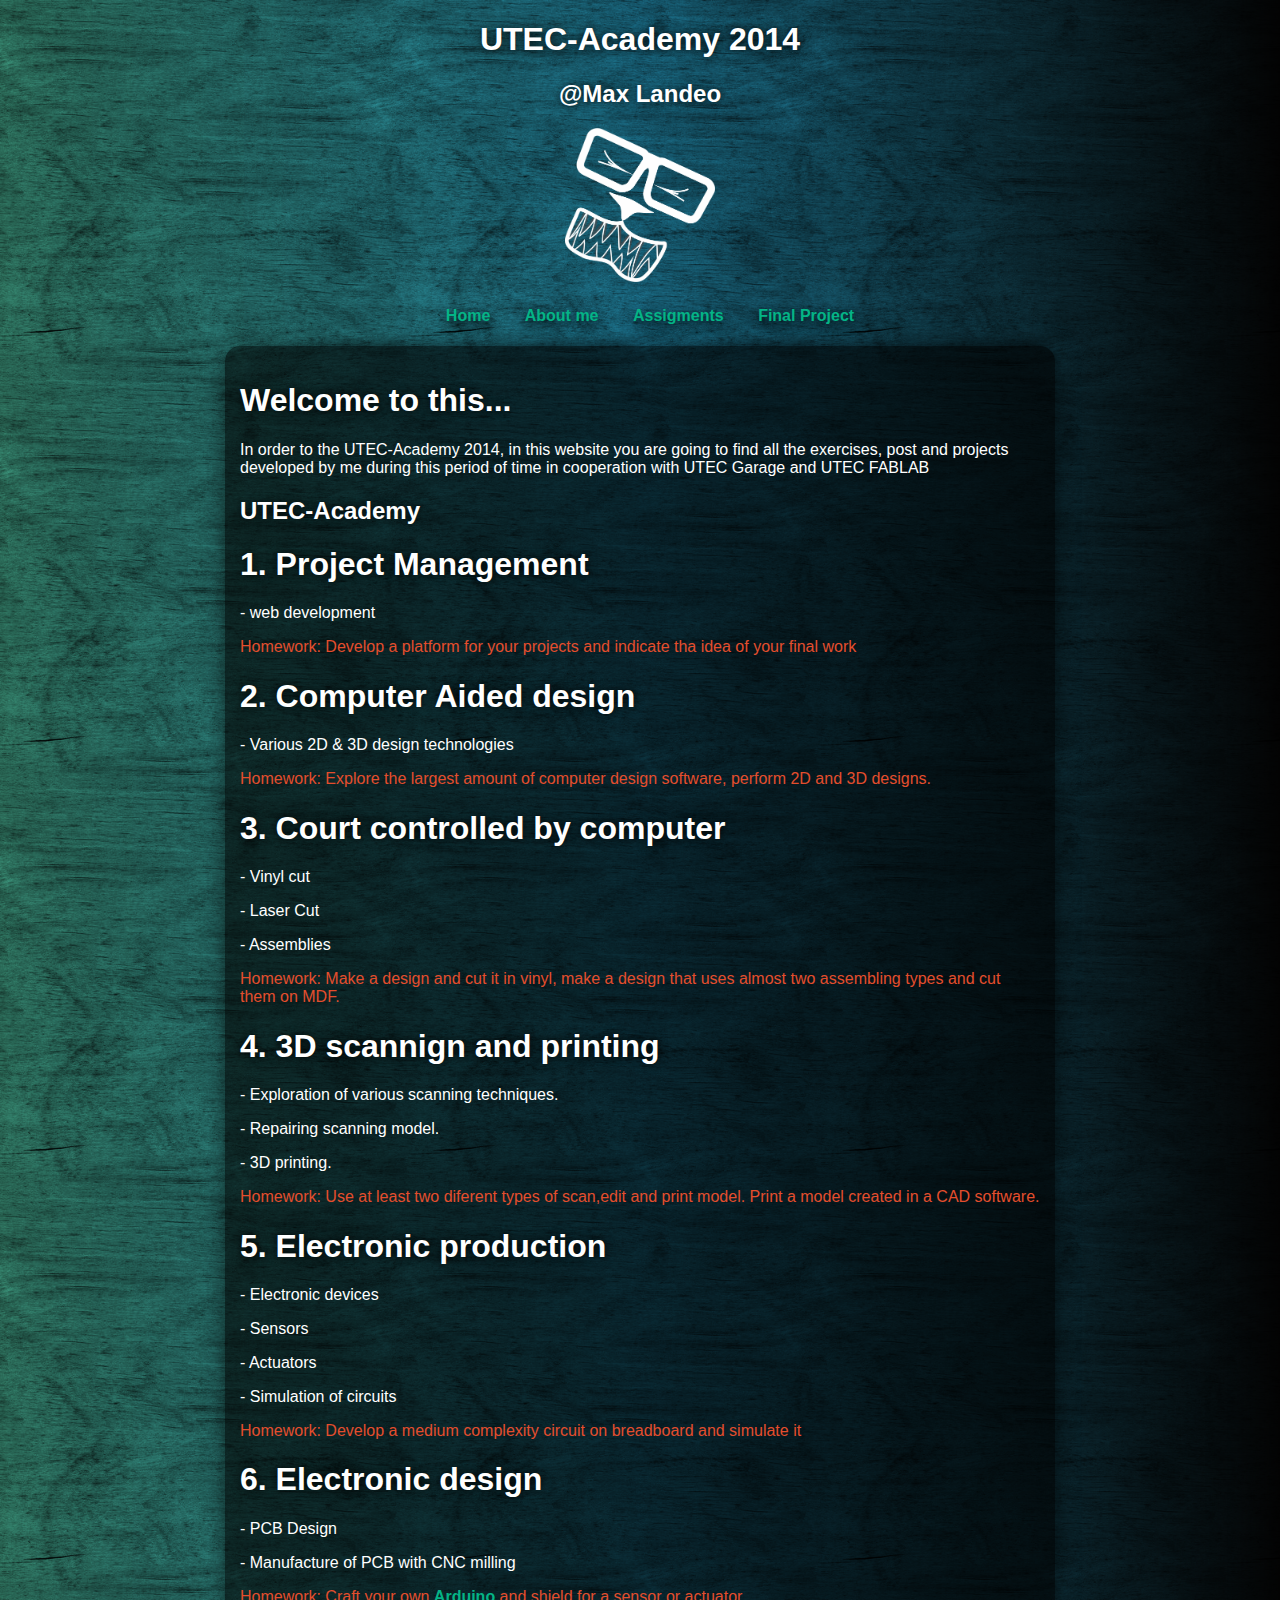
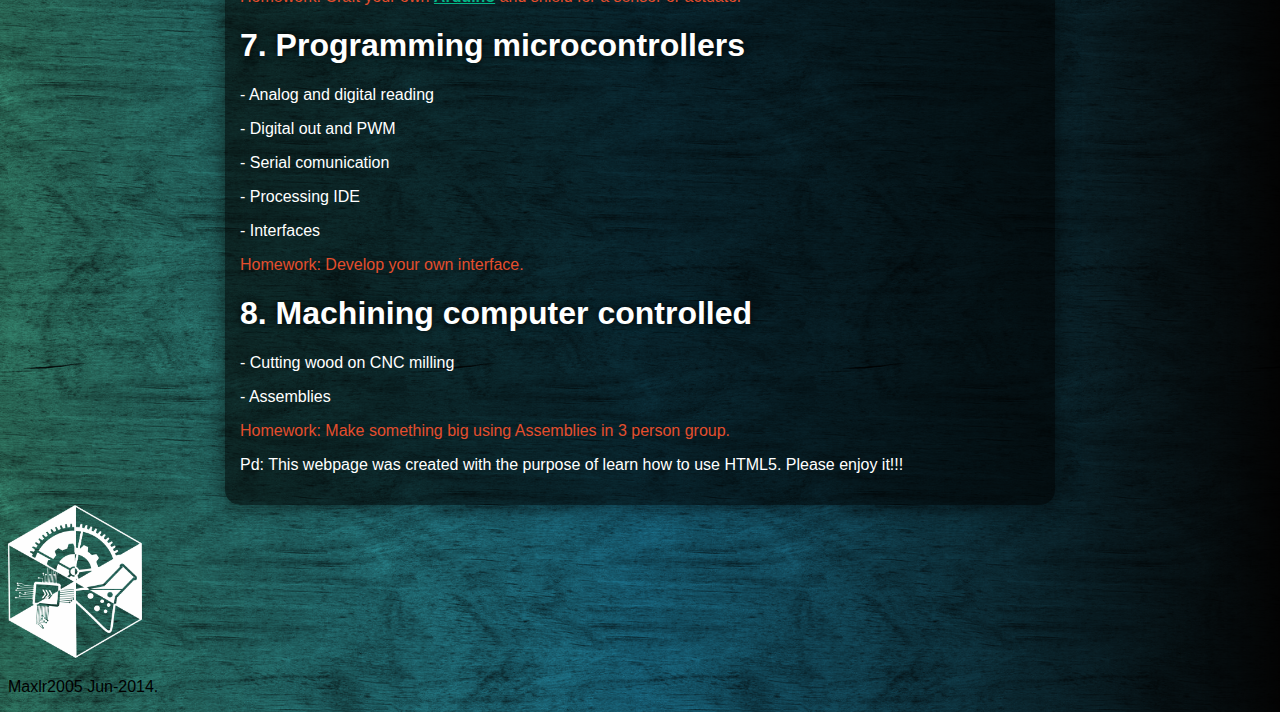
<file: index.html>
<!DOCTYPE html>
<html lang="es">
	<head>
		<meta charset='utf-8'>
		<link rel="stylesheet" type="text/css" href="stylesheet2.css">
		<script src="http://code.jquery.com/jquery-1.7.1.min.js"></script>
		<script src='scriptpract1.js'></script>
	</head>	
	<body>
		<div id='contenido'>
			<header>
				<hgroup>
					<h1><b>UTEC-Academy 2014</b></h1>
					<h2>@Max Landeo</h2>
					<img src="Maxlr2005logo.png" width="150" height="154">
				</hgroup>
				

			<nav>
				<ul>
					<li><a href="index.html">Home</a></li>
					<li><a href="thml5sublimecss2.html">About me</a></li>
					<li><a href="thml5sublimecss3.html">Assigments</a></li>
					<li><a href="thml5sublimecss4.html">Final Project</a></li>
				</ul>
			</nav>

			</header>
			<section>
				<div id='TextoPrinc'>
					<article>
						<hgroup>
							<h1>Welcome to this... </h1>
						</hgroup>
							<p>In order to the UTEC-Academy 2014, in this website you are going to find all the exercises, post and projects developed by me during this period of time in cooperation with UTEC Garage and UTEC FABLAB</p>
						<hgroup>
							<h2>UTEC-Academy</h2>
						</hgroup>
							<h1> 1. Project Management</h1>

								<p> - web development</p>

								<p id='task'>Homework: Develop a platform for your projects and indicate tha idea of your final work</p>

							<h1> 2. Computer Aided design</h1>

								<p> - Various 2D & 3D design technologies</p>

								<p id='task'>Homework: Explore the largest amount of computer design software, perform 2D and 3D designs.</p>

							<h1> 3. Court controlled by computer</h1>

								<p> - Vinyl cut</p>
							 	<p>- Laser Cut</p>	
							 	<p>- Assemblies</p>
							 	<p id='task'>Homework: Make a design and cut it in vinyl, make a design that uses almost two assembling types and cut them on MDF.</p>
							 <h1> 4. 3D scannign and printing</h1>
							 	<p> - Exploration of various scanning techniques.</p>
							 	<p> - Repairing scanning model.</p>
							 	<p> - 3D printing.</p>
							 	<p id='task'>Homework: Use at least two diferent types of scan,edit and print model. Print a model created in a CAD software.</p>
							 <h1>5. Electronic production</h1>
							 	<p> - Electronic devices</p>
							 	<p> - Sensors</p>
							 	<p> - Actuators</p>
							 	<p> - Simulation of circuits</p>
							 	<p id='task'>Homework: Develop a medium complexity circuit on breadboard and simulate it</p>
							 <h1>6. Electronic design</h1>
							 	<p> - PCB Design</p>
							 	<p> - Manufacture of PCB with CNC milling</p>
							 	<p id='task'>Homework: Craft your own <a href="http://Arduino.cc">Arduino</a> and shield for a sensor or actuator </p>
							 <h1>7. Programming microcontrollers</h1>
							 	<p> - Analog and digital reading</p>
							 	<p> - Digital out and PWM</p>
							 	<p> - Serial comunication</p>
							 	<p> - Processing IDE</p>
							 	<p> - Interfaces</p>
							 	<p id='task'>Homework: Develop your own interface.</p>
							 <h1>8. Machining computer controlled</h1>
							 	<p> - Cutting wood on CNC milling</p>
							 	<p> - Assemblies</p>
							 	<p id='task'>Homework: Make something big using Assemblies in 3 person group.</p>
							<p>	Pd: This webpage was created with the purpose of learn how to use HTML5.
								Please enjoy it!!!</p>
					</article>
				</div>
			</section>


		</div>
		<footer>
			<img src="Utecgarageblacklogo.png" width="134" height="153">
			<p>Maxlr2005 Jun-2014.</p>
		</footer>
		
	</body>
</html>
</file>
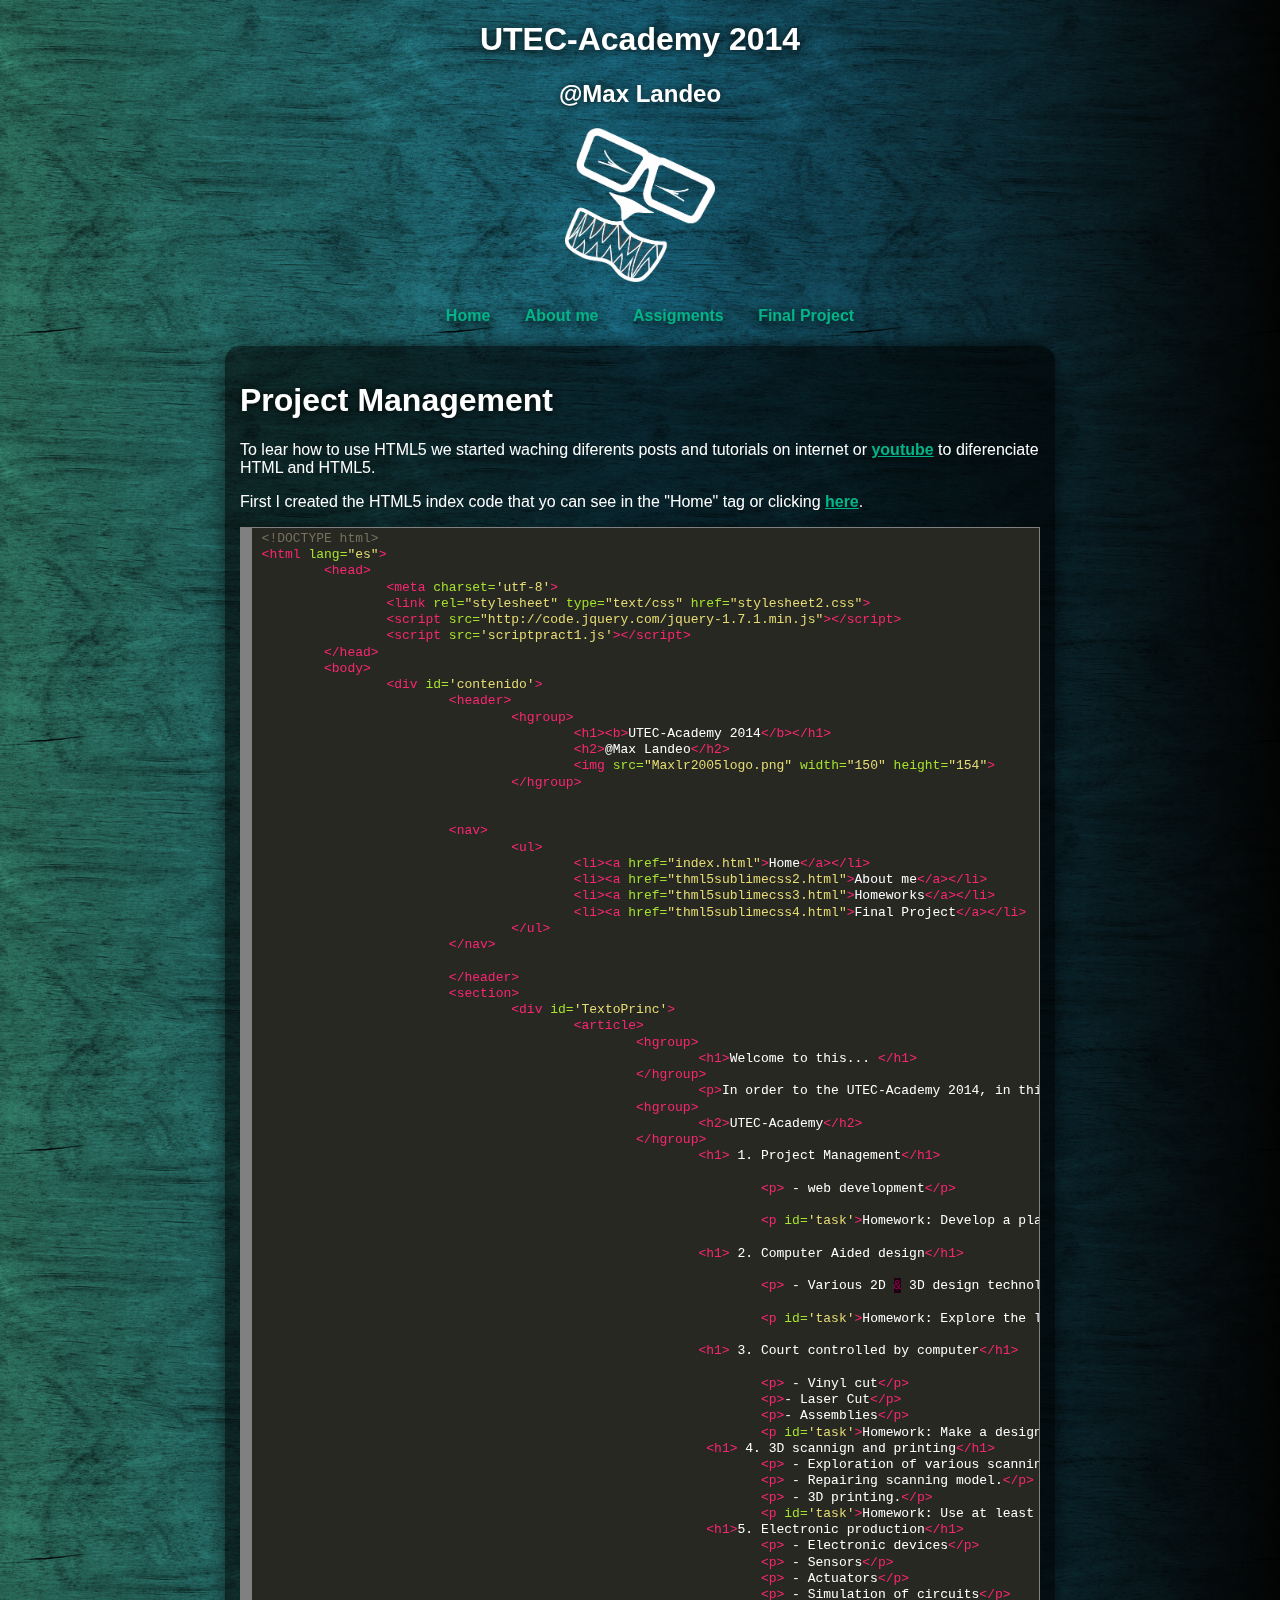
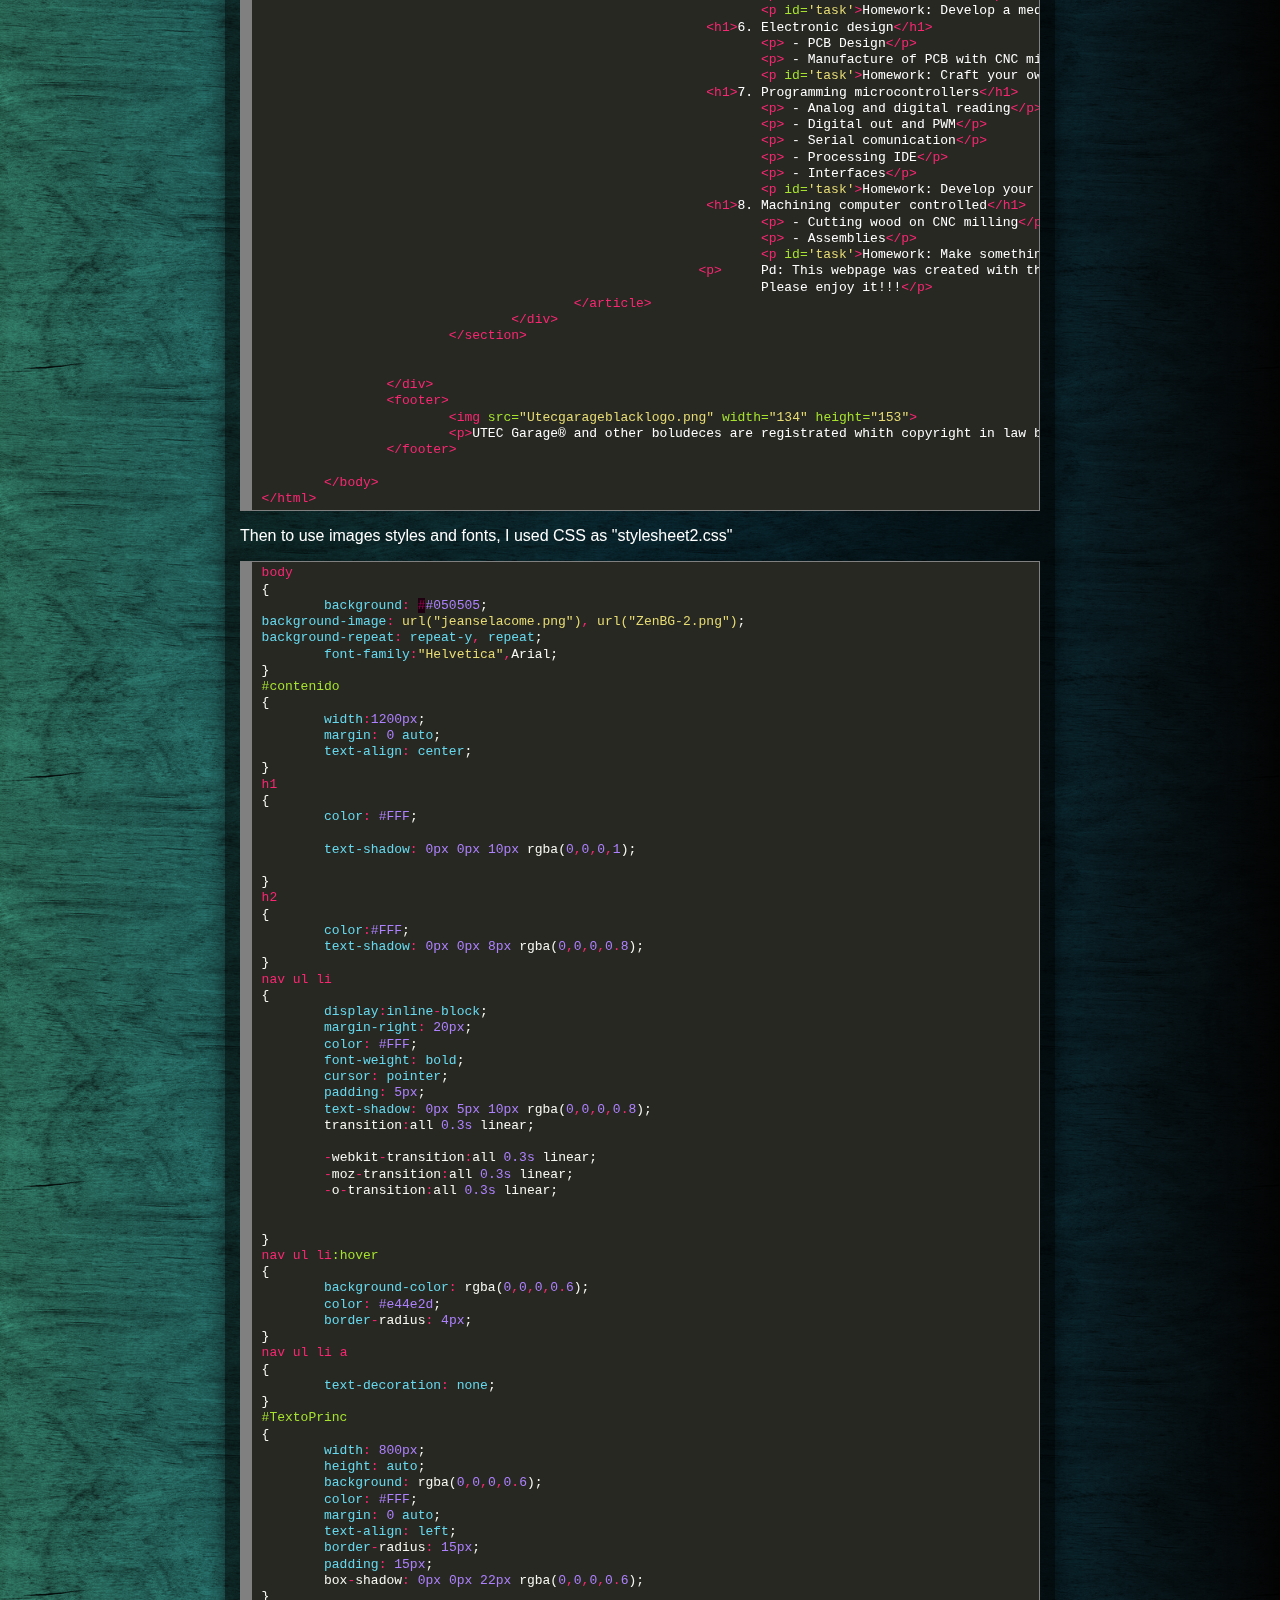
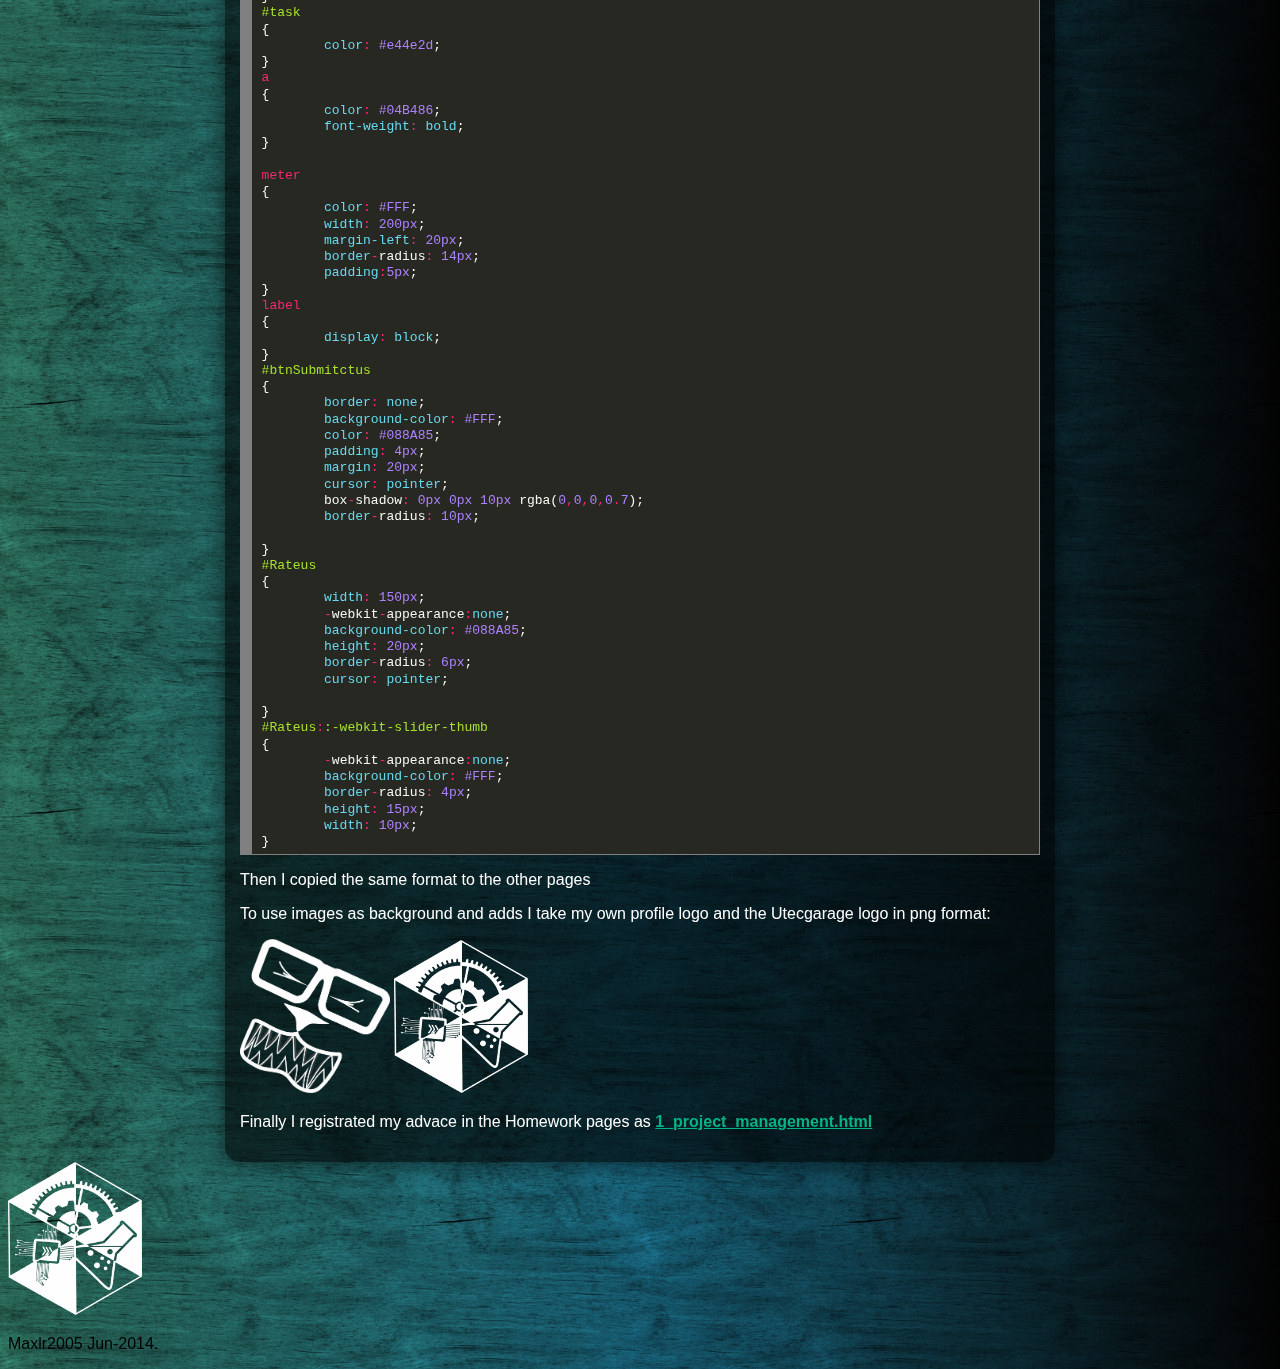
<file: 1_project_management.html>
<!DOCTYPE html>
<html lang="es">
	<head>
		<meta charset='utf-8'>
		<link rel="stylesheet" type="text/css" href="stylesheet2.css">
		<script src="http://code.jquery.com/jquery-1.7.1.min.js"></script>
		<script src='scriptpract1.js'></script>
	</head>	
	<body>
		<div id='contenido'>
			<header>
				<hgroup>
					<h1><b>UTEC-Academy 2014</b></h1>
					<h2>@Max Landeo</h2>
					<img src="Maxlr2005logo.png" width="150" height="154">
				</hgroup>
				

			<nav>
				<ul>
					<li><a href="index.html">Home</a></li>
					<li><a href="thml5sublimecss2.html">About me</a></li>
					<li><a href="thml5sublimecss3.html">Assigments</a></li>
					<li><a href="thml5sublimecss4.html">Final Project</a></li>
				</ul>
			</nav>

			</header>
			<section>
				<div id='TextoPrinc'>
					<article>
						<hgroup>
							<h1>Project Management</h1>
						</hgroup>
							<p>To lear how to use HTML5 we started waching diferents posts and tutorials on internet or <a href="http://www.youtube.com">youtube</a> to diferenciate HTML and HTML5.</p>
							<p>First I created the HTML5 index code that yo can see in  the "Home" tag or clicking <a href="index.html">here</a>.</p>
							<div style="background: #272822; overflow:auto;width:auto;border:solid gray;border-width:.1em .1em .1em .8em;padding:.2em .6em;"><pre style="margin: 0; line-height: 125%"><span style="color: #75715e">&lt;!DOCTYPE html&gt;</span>
<span style="color: #f92672">&lt;html</span> <span style="color: #a6e22e">lang=</span><span style="color: #e6db74">&quot;es&quot;</span><span style="color: #f92672">&gt;</span>
	<span style="color: #f92672">&lt;head&gt;</span>
		<span style="color: #f92672">&lt;meta</span> <span style="color: #a6e22e">charset=</span><span style="color: #e6db74">&#39;utf-8&#39;</span><span style="color: #f92672">&gt;</span>
		<span style="color: #f92672">&lt;link</span> <span style="color: #a6e22e">rel=</span><span style="color: #e6db74">&quot;stylesheet&quot;</span> <span style="color: #a6e22e">type=</span><span style="color: #e6db74">&quot;text/css&quot;</span> <span style="color: #a6e22e">href=</span><span style="color: #e6db74">&quot;stylesheet2.css&quot;</span><span style="color: #f92672">&gt;</span>
		<span style="color: #f92672">&lt;script </span><span style="color: #a6e22e">src=</span><span style="color: #e6db74">&quot;http://code.jquery.com/jquery-1.7.1.min.js&quot;</span><span style="color: #f92672">&gt;&lt;/script&gt;</span>
		<span style="color: #f92672">&lt;script </span><span style="color: #a6e22e">src=</span><span style="color: #e6db74">&#39;scriptpract1.js&#39;</span><span style="color: #f92672">&gt;&lt;/script&gt;</span>
	<span style="color: #f92672">&lt;/head&gt;</span>	
	<span style="color: #f92672">&lt;body&gt;</span>
		<span style="color: #f92672">&lt;div</span> <span style="color: #a6e22e">id=</span><span style="color: #e6db74">&#39;contenido&#39;</span><span style="color: #f92672">&gt;</span>
			<span style="color: #f92672">&lt;header&gt;</span>
				<span style="color: #f92672">&lt;hgroup&gt;</span>
					<span style="color: #f92672">&lt;h1&gt;&lt;b&gt;</span>UTEC-Academy 2014<span style="color: #f92672">&lt;/b&gt;&lt;/h1&gt;</span>
					<span style="color: #f92672">&lt;h2&gt;</span>@Max Landeo<span style="color: #f92672">&lt;/h2&gt;</span>
					<span style="color: #f92672">&lt;img</span> <span style="color: #a6e22e">src=</span><span style="color: #e6db74">&quot;Maxlr2005logo.png&quot;</span> <span style="color: #a6e22e">width=</span><span style="color: #e6db74">&quot;150&quot;</span> <span style="color: #a6e22e">height=</span><span style="color: #e6db74">&quot;154&quot;</span><span style="color: #f92672">&gt;</span>
				<span style="color: #f92672">&lt;/hgroup&gt;</span>
				

			<span style="color: #f92672">&lt;nav&gt;</span>
				<span style="color: #f92672">&lt;ul&gt;</span>
					<span style="color: #f92672">&lt;li&gt;&lt;a</span> <span style="color: #a6e22e">href=</span><span style="color: #e6db74">&quot;index.html&quot;</span><span style="color: #f92672">&gt;</span>Home<span style="color: #f92672">&lt;/a&gt;&lt;/li&gt;</span>
					<span style="color: #f92672">&lt;li&gt;&lt;a</span> <span style="color: #a6e22e">href=</span><span style="color: #e6db74">&quot;thml5sublimecss2.html&quot;</span><span style="color: #f92672">&gt;</span>About me<span style="color: #f92672">&lt;/a&gt;&lt;/li&gt;</span>
					<span style="color: #f92672">&lt;li&gt;&lt;a</span> <span style="color: #a6e22e">href=</span><span style="color: #e6db74">&quot;thml5sublimecss3.html&quot;</span><span style="color: #f92672">&gt;</span>Homeworks<span style="color: #f92672">&lt;/a&gt;&lt;/li&gt;</span>
					<span style="color: #f92672">&lt;li&gt;&lt;a</span> <span style="color: #a6e22e">href=</span><span style="color: #e6db74">&quot;thml5sublimecss4.html&quot;</span><span style="color: #f92672">&gt;</span>Final Project<span style="color: #f92672">&lt;/a&gt;&lt;/li&gt;</span>
				<span style="color: #f92672">&lt;/ul&gt;</span>
			<span style="color: #f92672">&lt;/nav&gt;</span>

			<span style="color: #f92672">&lt;/header&gt;</span>
			<span style="color: #f92672">&lt;section&gt;</span>
				<span style="color: #f92672">&lt;div</span> <span style="color: #a6e22e">id=</span><span style="color: #e6db74">&#39;TextoPrinc&#39;</span><span style="color: #f92672">&gt;</span>
					<span style="color: #f92672">&lt;article&gt;</span>
						<span style="color: #f92672">&lt;hgroup&gt;</span>
							<span style="color: #f92672">&lt;h1&gt;</span>Welcome to this... <span style="color: #f92672">&lt;/h1&gt;</span>
						<span style="color: #f92672">&lt;/hgroup&gt;</span>
							<span style="color: #f92672">&lt;p&gt;</span>In order to the UTEC-Academy 2014, in this website you are going to find all the exercises, post and projects developed by me during this period of time in cooperation with UTEC Garage and UTEC FABLAB<span style="color: #f92672">&lt;/p&gt;</span>
						<span style="color: #f92672">&lt;hgroup&gt;</span>
							<span style="color: #f92672">&lt;h2&gt;</span>UTEC-Academy<span style="color: #f92672">&lt;/h2&gt;</span>
						<span style="color: #f92672">&lt;/hgroup&gt;</span>
							<span style="color: #f92672">&lt;h1&gt;</span> 1. Project Management<span style="color: #f92672">&lt;/h1&gt;</span>

								<span style="color: #f92672">&lt;p&gt;</span> - web development<span style="color: #f92672">&lt;/p&gt;</span>

								<span style="color: #f92672">&lt;p</span> <span style="color: #a6e22e">id=</span><span style="color: #e6db74">&#39;task&#39;</span><span style="color: #f92672">&gt;</span>Homework: Develop a platform for your projects and indicate tha idea of your final work<span style="color: #f92672">&lt;/p&gt;</span>

							<span style="color: #f92672">&lt;h1&gt;</span> 2. Computer Aided design<span style="color: #f92672">&lt;/h1&gt;</span>

								<span style="color: #f92672">&lt;p&gt;</span> - Various 2D <span style="color: #960050; background-color: #1e0010">&amp;</span> 3D design technologies<span style="color: #f92672">&lt;/p&gt;</span>

								<span style="color: #f92672">&lt;p</span> <span style="color: #a6e22e">id=</span><span style="color: #e6db74">&#39;task&#39;</span><span style="color: #f92672">&gt;</span>Homework: Explore the largest amount of computer design software, perform 2D and 3D designs.<span style="color: #f92672">&lt;/p&gt;</span>

							<span style="color: #f92672">&lt;h1&gt;</span> 3. Court controlled by computer<span style="color: #f92672">&lt;/h1&gt;</span>

								<span style="color: #f92672">&lt;p&gt;</span> - Vinyl cut<span style="color: #f92672">&lt;/p&gt;</span>
							 	<span style="color: #f92672">&lt;p&gt;</span>- Laser Cut<span style="color: #f92672">&lt;/p&gt;</span>	
							 	<span style="color: #f92672">&lt;p&gt;</span>- Assemblies<span style="color: #f92672">&lt;/p&gt;</span>
							 	<span style="color: #f92672">&lt;p</span> <span style="color: #a6e22e">id=</span><span style="color: #e6db74">&#39;task&#39;</span><span style="color: #f92672">&gt;</span>Homework: Make a design and cut it in vinyl, make a design that uses almost two assembling types and cut them on MDF.<span style="color: #f92672">&lt;/p&gt;</span>
							 <span style="color: #f92672">&lt;h1&gt;</span> 4. 3D scannign and printing<span style="color: #f92672">&lt;/h1&gt;</span>
							 	<span style="color: #f92672">&lt;p&gt;</span> - Exploration of various scanning techniques.<span style="color: #f92672">&lt;/p&gt;</span>
							 	<span style="color: #f92672">&lt;p&gt;</span> - Repairing scanning model.<span style="color: #f92672">&lt;/p&gt;</span>
							 	<span style="color: #f92672">&lt;p&gt;</span> - 3D printing.<span style="color: #f92672">&lt;/p&gt;</span>
							 	<span style="color: #f92672">&lt;p</span> <span style="color: #a6e22e">id=</span><span style="color: #e6db74">&#39;task&#39;</span><span style="color: #f92672">&gt;</span>Homework: Use at least two diferent types of scan,edit and print model. Print a model created in a CAD software.<span style="color: #f92672">&lt;/p&gt;</span>
							 <span style="color: #f92672">&lt;h1&gt;</span>5. Electronic production<span style="color: #f92672">&lt;/h1&gt;</span>
							 	<span style="color: #f92672">&lt;p&gt;</span> - Electronic devices<span style="color: #f92672">&lt;/p&gt;</span>
							 	<span style="color: #f92672">&lt;p&gt;</span> - Sensors<span style="color: #f92672">&lt;/p&gt;</span>
							 	<span style="color: #f92672">&lt;p&gt;</span> - Actuators<span style="color: #f92672">&lt;/p&gt;</span>
							 	<span style="color: #f92672">&lt;p&gt;</span> - Simulation of circuits<span style="color: #f92672">&lt;/p&gt;</span>
							 	<span style="color: #f92672">&lt;p</span> <span style="color: #a6e22e">id=</span><span style="color: #e6db74">&#39;task&#39;</span><span style="color: #f92672">&gt;</span>Homework: Develop a medium complexity circuit on breadboard and simulate it<span style="color: #f92672">&lt;/p&gt;</span>
							 <span style="color: #f92672">&lt;h1&gt;</span>6. Electronic design<span style="color: #f92672">&lt;/h1&gt;</span>
							 	<span style="color: #f92672">&lt;p&gt;</span> - PCB Design<span style="color: #f92672">&lt;/p&gt;</span>
							 	<span style="color: #f92672">&lt;p&gt;</span> - Manufacture of PCB with CNC milling<span style="color: #f92672">&lt;/p&gt;</span>
							 	<span style="color: #f92672">&lt;p</span> <span style="color: #a6e22e">id=</span><span style="color: #e6db74">&#39;task&#39;</span><span style="color: #f92672">&gt;</span>Homework: Craft your own <span style="color: #f92672">&lt;a</span> <span style="color: #a6e22e">href=</span><span style="color: #e6db74">&quot;http://Arduino.cc&quot;</span><span style="color: #f92672">&gt;</span>Arduino<span style="color: #f92672">&lt;/a&gt;</span> and shield for a sensor or actuator <span style="color: #f92672">&lt;/p&gt;</span>
							 <span style="color: #f92672">&lt;h1&gt;</span>7. Programming microcontrollers<span style="color: #f92672">&lt;/h1&gt;</span>
							 	<span style="color: #f92672">&lt;p&gt;</span> - Analog and digital reading<span style="color: #f92672">&lt;/p&gt;</span>
							 	<span style="color: #f92672">&lt;p&gt;</span> - Digital out and PWM<span style="color: #f92672">&lt;/p&gt;</span>
							 	<span style="color: #f92672">&lt;p&gt;</span> - Serial comunication<span style="color: #f92672">&lt;/p&gt;</span>
							 	<span style="color: #f92672">&lt;p&gt;</span> - Processing IDE<span style="color: #f92672">&lt;/p&gt;</span>
							 	<span style="color: #f92672">&lt;p&gt;</span> - Interfaces<span style="color: #f92672">&lt;/p&gt;</span>
							 	<span style="color: #f92672">&lt;p</span> <span style="color: #a6e22e">id=</span><span style="color: #e6db74">&#39;task&#39;</span><span style="color: #f92672">&gt;</span>Homework: Develop your own interface.<span style="color: #f92672">&lt;/p&gt;</span>
							 <span style="color: #f92672">&lt;h1&gt;</span>8. Machining computer controlled<span style="color: #f92672">&lt;/h1&gt;</span>
							 	<span style="color: #f92672">&lt;p&gt;</span> - Cutting wood on CNC milling<span style="color: #f92672">&lt;/p&gt;</span>
							 	<span style="color: #f92672">&lt;p&gt;</span> - Assemblies<span style="color: #f92672">&lt;/p&gt;</span>
							 	<span style="color: #f92672">&lt;p</span> <span style="color: #a6e22e">id=</span><span style="color: #e6db74">&#39;task&#39;</span><span style="color: #f92672">&gt;</span>Homework: Make something big using Assemblies in 3 person group.<span style="color: #f92672">&lt;/p&gt;</span>
							<span style="color: #f92672">&lt;p&gt;</span>	Pd: This webpage was created with the purpose of learn how to use HTML5.
								Please enjoy it!!!<span style="color: #f92672">&lt;/p&gt;</span>
					<span style="color: #f92672">&lt;/article&gt;</span>
				<span style="color: #f92672">&lt;/div&gt;</span>
			<span style="color: #f92672">&lt;/section&gt;</span>


		<span style="color: #f92672">&lt;/div&gt;</span>
		<span style="color: #f92672">&lt;footer&gt;</span>
			<span style="color: #f92672">&lt;img</span> <span style="color: #a6e22e">src=</span><span style="color: #e6db74">&quot;Utecgarageblacklogo.png&quot;</span> <span style="color: #a6e22e">width=</span><span style="color: #e6db74">&quot;134&quot;</span> <span style="color: #a6e22e">height=</span><span style="color: #e6db74">&quot;153&quot;</span><span style="color: #f92672">&gt;</span>
			<span style="color: #f92672">&lt;p&gt;</span>UTEC Garage® and other boludeces are registrated whith copyright in law by my self.Maxlr2005 Jun-2014.<span style="color: #f92672">&lt;/p&gt;</span>
		<span style="color: #f92672">&lt;/footer&gt;</span>
		
	<span style="color: #f92672">&lt;/body&gt;</span>
<span style="color: #f92672">&lt;/html&gt;</span>
</pre></div>

							<p>Then to use images styles and fonts, I used CSS as "stylesheet2.css"</p>
							<div style="background: #272822; overflow:auto;width:auto;border:solid gray;border-width:.1em .1em .1em .8em;padding:.2em .6em;"><pre style="margin: 0; line-height: 125%"><span style="color: #f92672">body</span>
<span style="color: #f8f8f2">{</span>
	<span style="color: #66d9ef">background</span><span style="color: #f92672">:</span> <span style="color: #960050; background-color: #1e0010">#</span><span style="color: #ae81ff">#050505</span><span style="color: #f8f8f2">;</span>
<span style="color: #66d9ef">background-image</span><span style="color: #f92672">:</span> <span style="color: #e6db74">url(&quot;jeanselacome.png&quot;)</span><span style="color: #f92672">,</span> <span style="color: #e6db74">url(&quot;ZenBG-2.png&quot;)</span><span style="color: #f8f8f2">;</span>
<span style="color: #66d9ef">background-repeat</span><span style="color: #f92672">:</span> <span style="color: #66d9ef">repeat-y</span><span style="color: #f92672">,</span> <span style="color: #66d9ef">repeat</span><span style="color: #f8f8f2">;</span>
	<span style="color: #66d9ef">font-family</span><span style="color: #f92672">:</span><span style="color: #e6db74">&quot;Helvetica&quot;</span><span style="color: #f92672">,</span><span style="color: #f8f8f2">Arial;</span>	
<span style="color: #f8f8f2">}</span>
<span style="color: #a6e22e">#contenido</span>
<span style="color: #f8f8f2">{</span>
	<span style="color: #66d9ef">width</span><span style="color: #f92672">:</span><span style="color: #ae81ff">1200px</span><span style="color: #f8f8f2">;</span>
	<span style="color: #66d9ef">margin</span><span style="color: #f92672">:</span> <span style="color: #ae81ff">0</span> <span style="color: #66d9ef">auto</span><span style="color: #f8f8f2">;</span>
	<span style="color: #66d9ef">text-align</span><span style="color: #f92672">:</span> <span style="color: #66d9ef">center</span><span style="color: #f8f8f2">;</span>
<span style="color: #f8f8f2">}</span>
<span style="color: #f92672">h1</span>
<span style="color: #f8f8f2">{</span>
	<span style="color: #66d9ef">color</span><span style="color: #f92672">:</span> <span style="color: #ae81ff">#FFF</span><span style="color: #f8f8f2">;</span>

	<span style="color: #66d9ef">text-shadow</span><span style="color: #f92672">:</span> <span style="color: #ae81ff">0px</span> <span style="color: #ae81ff">0px</span> <span style="color: #ae81ff">10px</span> <span style="color: #f8f8f2">rgba(</span><span style="color: #ae81ff">0</span><span style="color: #f92672">,</span><span style="color: #ae81ff">0</span><span style="color: #f92672">,</span><span style="color: #ae81ff">0</span><span style="color: #f92672">,</span><span style="color: #ae81ff">1</span><span style="color: #f8f8f2">);</span>

<span style="color: #f8f8f2">}</span>
<span style="color: #f92672">h2</span>
<span style="color: #f8f8f2">{</span>
	<span style="color: #66d9ef">color</span><span style="color: #f92672">:</span><span style="color: #ae81ff">#FFF</span><span style="color: #f8f8f2">;</span>
	<span style="color: #66d9ef">text-shadow</span><span style="color: #f92672">:</span> <span style="color: #ae81ff">0px</span> <span style="color: #ae81ff">0px</span> <span style="color: #ae81ff">8px</span> <span style="color: #f8f8f2">rgba(</span><span style="color: #ae81ff">0</span><span style="color: #f92672">,</span><span style="color: #ae81ff">0</span><span style="color: #f92672">,</span><span style="color: #ae81ff">0</span><span style="color: #f92672">,</span><span style="color: #ae81ff">0</span><span style="color: #f92672">.</span><span style="color: #ae81ff">8</span><span style="color: #f8f8f2">);</span>
<span style="color: #f8f8f2">}</span>
<span style="color: #f92672">nav</span> <span style="color: #f92672">ul</span> <span style="color: #f92672">li</span> 
<span style="color: #f8f8f2">{</span>
	<span style="color: #66d9ef">display</span><span style="color: #f92672">:</span><span style="color: #66d9ef">inline</span><span style="color: #f92672">-</span><span style="color: #66d9ef">block</span><span style="color: #f8f8f2">;</span>
	<span style="color: #66d9ef">margin-right</span><span style="color: #f92672">:</span> <span style="color: #ae81ff">20px</span><span style="color: #f8f8f2">;</span>
	<span style="color: #66d9ef">color</span><span style="color: #f92672">:</span> <span style="color: #ae81ff">#FFF</span><span style="color: #f8f8f2">;</span>
	<span style="color: #66d9ef">font-weight</span><span style="color: #f92672">:</span> <span style="color: #66d9ef">bold</span><span style="color: #f8f8f2">;</span>
	<span style="color: #66d9ef">cursor</span><span style="color: #f92672">:</span> <span style="color: #66d9ef">pointer</span><span style="color: #f8f8f2">;</span>
	<span style="color: #66d9ef">padding</span><span style="color: #f92672">:</span> <span style="color: #ae81ff">5px</span><span style="color: #f8f8f2">;</span>
	<span style="color: #66d9ef">text-shadow</span><span style="color: #f92672">:</span> <span style="color: #ae81ff">0px</span> <span style="color: #ae81ff">5px</span> <span style="color: #ae81ff">10px</span> <span style="color: #f8f8f2">rgba(</span><span style="color: #ae81ff">0</span><span style="color: #f92672">,</span><span style="color: #ae81ff">0</span><span style="color: #f92672">,</span><span style="color: #ae81ff">0</span><span style="color: #f92672">,</span><span style="color: #ae81ff">0</span><span style="color: #f92672">.</span><span style="color: #ae81ff">8</span><span style="color: #f8f8f2">);</span>
	<span style="color: #f8f8f2">transition</span><span style="color: #f92672">:</span><span style="color: #f8f8f2">all</span> <span style="color: #ae81ff">0.3s</span> <span style="color: #f8f8f2">linear;</span>

	<span style="color: #f92672">-</span><span style="color: #f8f8f2">webkit</span><span style="color: #f92672">-</span><span style="color: #f8f8f2">transition</span><span style="color: #f92672">:</span><span style="color: #f8f8f2">all</span> <span style="color: #ae81ff">0.3s</span> <span style="color: #f8f8f2">linear;</span>
	<span style="color: #f92672">-</span><span style="color: #f8f8f2">moz</span><span style="color: #f92672">-</span><span style="color: #f8f8f2">transition</span><span style="color: #f92672">:</span><span style="color: #f8f8f2">all</span> <span style="color: #ae81ff">0.3s</span> <span style="color: #f8f8f2">linear;</span>
	<span style="color: #f92672">-</span><span style="color: #f8f8f2">o</span><span style="color: #f92672">-</span><span style="color: #f8f8f2">transition</span><span style="color: #f92672">:</span><span style="color: #f8f8f2">all</span> <span style="color: #ae81ff">0.3s</span> <span style="color: #f8f8f2">linear;</span>


<span style="color: #f8f8f2">}</span>
<span style="color: #f92672">nav</span> <span style="color: #f92672">ul</span> <span style="color: #f92672">li</span><span style="color: #a6e22e">:hover</span>
<span style="color: #f8f8f2">{</span>
	<span style="color: #66d9ef">background-color</span><span style="color: #f92672">:</span> <span style="color: #f8f8f2">rgba(</span><span style="color: #ae81ff">0</span><span style="color: #f92672">,</span><span style="color: #ae81ff">0</span><span style="color: #f92672">,</span><span style="color: #ae81ff">0</span><span style="color: #f92672">,</span><span style="color: #ae81ff">0</span><span style="color: #f92672">.</span><span style="color: #ae81ff">6</span><span style="color: #f8f8f2">);</span>
	<span style="color: #66d9ef">color</span><span style="color: #f92672">:</span> <span style="color: #ae81ff">#e44e2d</span><span style="color: #f8f8f2">;</span>
	<span style="color: #66d9ef">border</span><span style="color: #f92672">-</span><span style="color: #f8f8f2">radius</span><span style="color: #f92672">:</span> <span style="color: #ae81ff">4px</span><span style="color: #f8f8f2">;</span>
<span style="color: #f8f8f2">}</span>
<span style="color: #f92672">nav</span> <span style="color: #f92672">ul</span> <span style="color: #f92672">li</span> <span style="color: #f92672">a</span>
<span style="color: #f8f8f2">{</span>
	<span style="color: #66d9ef">text-decoration</span><span style="color: #f92672">:</span> <span style="color: #66d9ef">none</span><span style="color: #f8f8f2">;</span>
<span style="color: #f8f8f2">}</span>
<span style="color: #a6e22e">#TextoPrinc</span>
<span style="color: #f8f8f2">{</span>
	<span style="color: #66d9ef">width</span><span style="color: #f92672">:</span> <span style="color: #ae81ff">800px</span><span style="color: #f8f8f2">;</span>
	<span style="color: #66d9ef">height</span><span style="color: #f92672">:</span> <span style="color: #66d9ef">auto</span><span style="color: #f8f8f2">;</span>
	<span style="color: #66d9ef">background</span><span style="color: #f92672">:</span> <span style="color: #f8f8f2">rgba(</span><span style="color: #ae81ff">0</span><span style="color: #f92672">,</span><span style="color: #ae81ff">0</span><span style="color: #f92672">,</span><span style="color: #ae81ff">0</span><span style="color: #f92672">,</span><span style="color: #ae81ff">0</span><span style="color: #f92672">.</span><span style="color: #ae81ff">6</span><span style="color: #f8f8f2">);</span>
	<span style="color: #66d9ef">color</span><span style="color: #f92672">:</span> <span style="color: #ae81ff">#FFF</span><span style="color: #f8f8f2">;</span>
	<span style="color: #66d9ef">margin</span><span style="color: #f92672">:</span> <span style="color: #ae81ff">0</span> <span style="color: #66d9ef">auto</span><span style="color: #f8f8f2">;</span>
	<span style="color: #66d9ef">text-align</span><span style="color: #f92672">:</span> <span style="color: #66d9ef">left</span><span style="color: #f8f8f2">;</span>
	<span style="color: #66d9ef">border</span><span style="color: #f92672">-</span><span style="color: #f8f8f2">radius</span><span style="color: #f92672">:</span> <span style="color: #ae81ff">15px</span><span style="color: #f8f8f2">;</span>
	<span style="color: #66d9ef">padding</span><span style="color: #f92672">:</span> <span style="color: #ae81ff">15px</span><span style="color: #f8f8f2">;</span>
	<span style="color: #f8f8f2">box</span><span style="color: #f92672">-</span><span style="color: #f8f8f2">shadow</span><span style="color: #f92672">:</span> <span style="color: #ae81ff">0px</span> <span style="color: #ae81ff">0px</span> <span style="color: #ae81ff">22px</span> <span style="color: #f8f8f2">rgba(</span><span style="color: #ae81ff">0</span><span style="color: #f92672">,</span><span style="color: #ae81ff">0</span><span style="color: #f92672">,</span><span style="color: #ae81ff">0</span><span style="color: #f92672">,</span><span style="color: #ae81ff">0</span><span style="color: #f92672">.</span><span style="color: #ae81ff">6</span><span style="color: #f8f8f2">);</span>
<span style="color: #f8f8f2">}</span>
<span style="color: #a6e22e">#task</span>
<span style="color: #f8f8f2">{</span>
	<span style="color: #66d9ef">color</span><span style="color: #f92672">:</span> <span style="color: #ae81ff">#e44e2d</span><span style="color: #f8f8f2">;</span>
<span style="color: #f8f8f2">}</span>
<span style="color: #f92672">a</span>
<span style="color: #f8f8f2">{</span>
	<span style="color: #66d9ef">color</span><span style="color: #f92672">:</span> <span style="color: #ae81ff">#04B486</span><span style="color: #f8f8f2">;</span>
	<span style="color: #66d9ef">font-weight</span><span style="color: #f92672">:</span> <span style="color: #66d9ef">bold</span><span style="color: #f8f8f2">;</span>
<span style="color: #f8f8f2">}</span>

<span style="color: #f92672">meter</span>
<span style="color: #f8f8f2">{</span>
	<span style="color: #66d9ef">color</span><span style="color: #f92672">:</span> <span style="color: #ae81ff">#FFF</span><span style="color: #f8f8f2">;</span>
	<span style="color: #66d9ef">width</span><span style="color: #f92672">:</span> <span style="color: #ae81ff">200px</span><span style="color: #f8f8f2">;</span>
	<span style="color: #66d9ef">margin-left</span><span style="color: #f92672">:</span> <span style="color: #ae81ff">20px</span><span style="color: #f8f8f2">;</span>
	<span style="color: #66d9ef">border</span><span style="color: #f92672">-</span><span style="color: #f8f8f2">radius</span><span style="color: #f92672">:</span> <span style="color: #ae81ff">14px</span><span style="color: #f8f8f2">;</span>
	<span style="color: #66d9ef">padding</span><span style="color: #f92672">:</span><span style="color: #ae81ff">5px</span><span style="color: #f8f8f2">;</span>
<span style="color: #f8f8f2">}</span>
<span style="color: #f92672">label</span>
<span style="color: #f8f8f2">{</span>
	<span style="color: #66d9ef">display</span><span style="color: #f92672">:</span> <span style="color: #66d9ef">block</span><span style="color: #f8f8f2">;</span>
<span style="color: #f8f8f2">}</span>
<span style="color: #a6e22e">#btnSubmitctus</span>
<span style="color: #f8f8f2">{</span>
	<span style="color: #66d9ef">border</span><span style="color: #f92672">:</span> <span style="color: #66d9ef">none</span><span style="color: #f8f8f2">;</span>
	<span style="color: #66d9ef">background-color</span><span style="color: #f92672">:</span> <span style="color: #ae81ff">#FFF</span><span style="color: #f8f8f2">;</span>
	<span style="color: #66d9ef">color</span><span style="color: #f92672">:</span> <span style="color: #ae81ff">#088A85</span><span style="color: #f8f8f2">;</span>
	<span style="color: #66d9ef">padding</span><span style="color: #f92672">:</span> <span style="color: #ae81ff">4px</span><span style="color: #f8f8f2">;</span>
	<span style="color: #66d9ef">margin</span><span style="color: #f92672">:</span> <span style="color: #ae81ff">20px</span><span style="color: #f8f8f2">;</span>
	<span style="color: #66d9ef">cursor</span><span style="color: #f92672">:</span> <span style="color: #66d9ef">pointer</span><span style="color: #f8f8f2">;</span>
	<span style="color: #f8f8f2">box</span><span style="color: #f92672">-</span><span style="color: #f8f8f2">shadow</span><span style="color: #f92672">:</span> <span style="color: #ae81ff">0px</span> <span style="color: #ae81ff">0px</span> <span style="color: #ae81ff">10px</span> <span style="color: #f8f8f2">rgba(</span><span style="color: #ae81ff">0</span><span style="color: #f92672">,</span><span style="color: #ae81ff">0</span><span style="color: #f92672">,</span><span style="color: #ae81ff">0</span><span style="color: #f92672">,</span><span style="color: #ae81ff">0</span><span style="color: #f92672">.</span><span style="color: #ae81ff">7</span><span style="color: #f8f8f2">);</span>
	<span style="color: #66d9ef">border</span><span style="color: #f92672">-</span><span style="color: #f8f8f2">radius</span><span style="color: #f92672">:</span> <span style="color: #ae81ff">10px</span><span style="color: #f8f8f2">;</span>

<span style="color: #f8f8f2">}</span>
<span style="color: #a6e22e">#Rateus</span>
<span style="color: #f8f8f2">{</span>
	<span style="color: #66d9ef">width</span><span style="color: #f92672">:</span> <span style="color: #ae81ff">150px</span><span style="color: #f8f8f2">;</span>
	<span style="color: #f92672">-</span><span style="color: #f8f8f2">webkit</span><span style="color: #f92672">-</span><span style="color: #f8f8f2">appearance</span><span style="color: #f92672">:</span><span style="color: #66d9ef">none</span><span style="color: #f8f8f2">;</span>
	<span style="color: #66d9ef">background-color</span><span style="color: #f92672">:</span> <span style="color: #ae81ff">#088A85</span><span style="color: #f8f8f2">;</span>
	<span style="color: #66d9ef">height</span><span style="color: #f92672">:</span> <span style="color: #ae81ff">20px</span><span style="color: #f8f8f2">;</span>
	<span style="color: #66d9ef">border</span><span style="color: #f92672">-</span><span style="color: #f8f8f2">radius</span><span style="color: #f92672">:</span> <span style="color: #ae81ff">6px</span><span style="color: #f8f8f2">;</span>
	<span style="color: #66d9ef">cursor</span><span style="color: #f92672">:</span> <span style="color: #66d9ef">pointer</span><span style="color: #f8f8f2">;</span>

<span style="color: #f8f8f2">}</span>
<span style="color: #a6e22e">#Rateus</span><span style="color: #f92672">:</span><span style="color: #a6e22e">:-webkit-slider-thumb</span>
<span style="color: #f8f8f2">{</span>
	<span style="color: #f92672">-</span><span style="color: #f8f8f2">webkit</span><span style="color: #f92672">-</span><span style="color: #f8f8f2">appearance</span><span style="color: #f92672">:</span><span style="color: #66d9ef">none</span><span style="color: #f8f8f2">;</span>
	<span style="color: #66d9ef">background-color</span><span style="color: #f92672">:</span> <span style="color: #ae81ff">#FFF</span><span style="color: #f8f8f2">;</span>
	<span style="color: #66d9ef">border</span><span style="color: #f92672">-</span><span style="color: #f8f8f2">radius</span><span style="color: #f92672">:</span> <span style="color: #ae81ff">4px</span><span style="color: #f8f8f2">;</span>
	<span style="color: #66d9ef">height</span><span style="color: #f92672">:</span> <span style="color: #ae81ff">15px</span><span style="color: #f8f8f2">;</span>
	<span style="color: #66d9ef">width</span><span style="color: #f92672">:</span> <span style="color: #ae81ff">10px</span><span style="color: #f8f8f2">;</span>
<span style="color: #f8f8f2">}</span>
</pre></div>


						<p>Then I copied the same format to the other pages</p>
						<p>To use images as background and adds I take my own profile logo and the Utecgarage logo in png format:</p>
						<img src="Maxlr2005logo.png" width="150" height="154">
						<img src="Utecgarageblacklogo.png" width="134" height="153">
						<p>Finally I registrated my advace in the Homework pages as <a href="1_project_management.html">1_project_management.html</a></p>
								
					</article>
				</div>
			</section>


		</div>
		<footer>
			<img src="Utecgarageblacklogo.png" width="134" height="153">
			<p>Maxlr2005 Jun-2014.</p>
		</footer>
		
	</body>
</html>
</file>
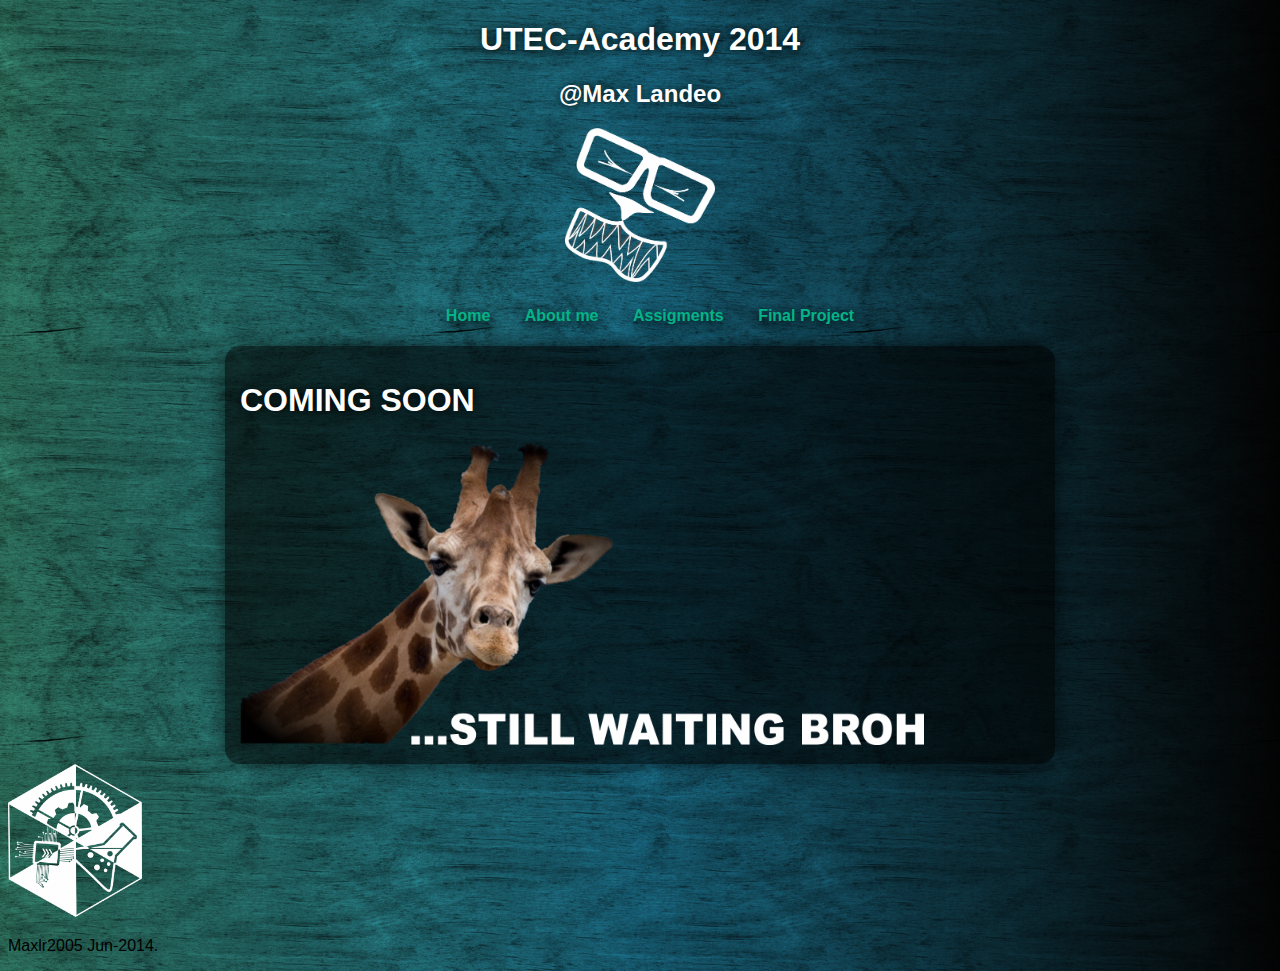
<file: 2_Computer_Aided_Design.html>
<!DOCTYPE html>
<html lang="es">
  <head>
    <meta charset='utf-8'>
    <link rel="stylesheet" type="text/css" href="stylesheet2.css">
    <script src="http://code.jquery.com/jquery-1.7.1.min.js"></script>
    <script src='scriptpract1.js'></script>
  </head> 
  <body>
    <div id='contenido'>
      <header>
        <hgroup>
          <h1><b>UTEC-Academy 2014</b></h1>
          <h2>@Max Landeo</h2>
          <img src="Maxlr2005logo.png" width="150" height="154">
        </hgroup>

      <nav>
        <ul>
          <li><a href="index.html">Home</a></li>
          <li><a href="thml5sublimecss2.html">About me</a></li>
          <li><a href="thml5sublimecss3.html">Assigments</a></li>
          <li><a href="thml5sublimecss4.html">Final Project</a></li>
        </ul>
      </nav>

      </header>
      <section>
        <div id='TextoPrinc'>
          <article>
            <hgroup>
              <h1>COMING SOON</h1>
            <hgroup>
            <img src="comingsoon.png" id='soon'>
          </article>
         
        </div>
      </section>


    </div>
    <footer>
      <img src="Utecgarageblacklogo.png" width="134" height="153">
      <p>Maxlr2005 Jun-2014.</p>
    </footer>
  </body>
</html>
</file>
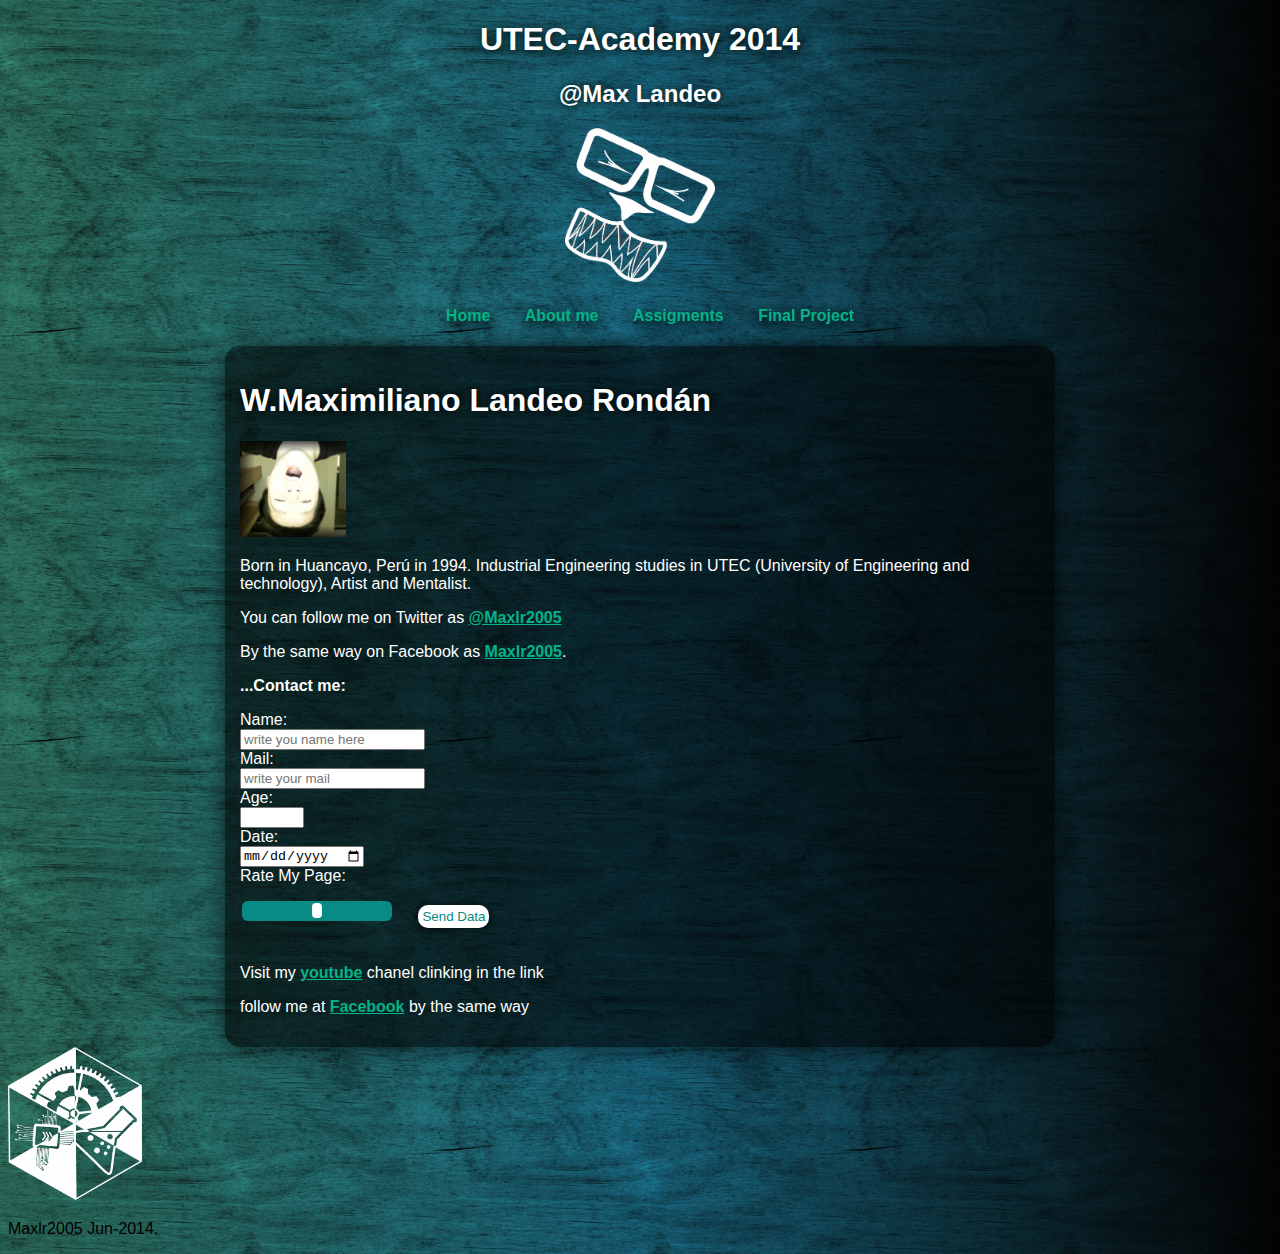
<file: thml5sublimecss2.html>
<!DOCTYPE html>
<html lang="es">
	<head>
		<meta charset='utf-8'>
		<link rel="stylesheet" type="text/css" href="stylesheet2.css">
		<script src="http://code.jquery.com/jquery-1.7.1.min.js"></script>
		<script src='scriptpract1.js'></script>
	</head>	
	<body>
		<div id='contenido'>
			<header>
				<hgroup>
					<h1><b>UTEC-Academy 2014</b></h1>
					<h2>@Max Landeo</h2>
					<img src="Maxlr2005logo.png" width="150" height="154">

				</hgroup>

			<nav>
				<ul id='PrincMenu'>
					<li><a href="index.html">Home</a></li>
					<li><a href="thml5sublimecss2.html">About me</a></li>
					<li><a href="thml5sublimecss3.html">Assigments</a></li>
					<li><a href="thml5sublimecss4.html">Final Project</a></li>
				</ul>
			</nav>

			</header>
			<section>
				<div id='TextoPrinc'>
					<hgroup>
						<h1>W.Maximiliano Landeo Rondán</h1>
					</hgroup>
					<img src="SERAXP.jpg" windth="104" height="96" align:'center'>
					<p>Born in Huancayo, Perú in 1994. Industrial Engineering  studies in UTEC (University of Engineering and technology), Artist and  Mentalist.</P>
					<p>You can follow me on Twitter as <a href="http://www.twitter.com/maxlr2005">@Maxlr2005</a></p>
					<p>By the same way on Facebook as <a href="http://facebook.com/maxlr2005">Maxlr2005</a>.</p>
					
					<p><b>...Contact me:</b></p>
					<form>
						<label for='name'>Name:</label>
						<input type='text' id='name' placeholder='write you name here' required>
		
						<label for='mail'>Mail:</label>
						<input type='email' id='mail' placeholder='write your mail' required>

						<label for='age'>Age:</label>
						<input type='number' id='age' min='0' max='100'>

						<label for='date'>Date:</label>
						<input type='date' id='date'>

						<label for='Rateus'> Rate My Page:</label>
						<input type='range' id='Rateus' min='0' max='10' value='5' step='1'>

						<input type='submit' value='Send Data' id='btnSubmitctus'>
					</form>
					<aside>
						<p>Visit my <a href="http://youtube.com">youtube</a> chanel clinking in the link</p>
						<p>follow me at <a href="http://www.facebook.com/maxlr2005">Facebook</a> by the same way</p>
					</aside>

				</div>
			</section>
				
		</div>
		<footer>
			<img src="Utecgarageblacklogo.png" width="134" height="153">
			<p>Maxlr2005 Jun-2014.</p>
		</footer>
		
	</body>
</html>
</file>
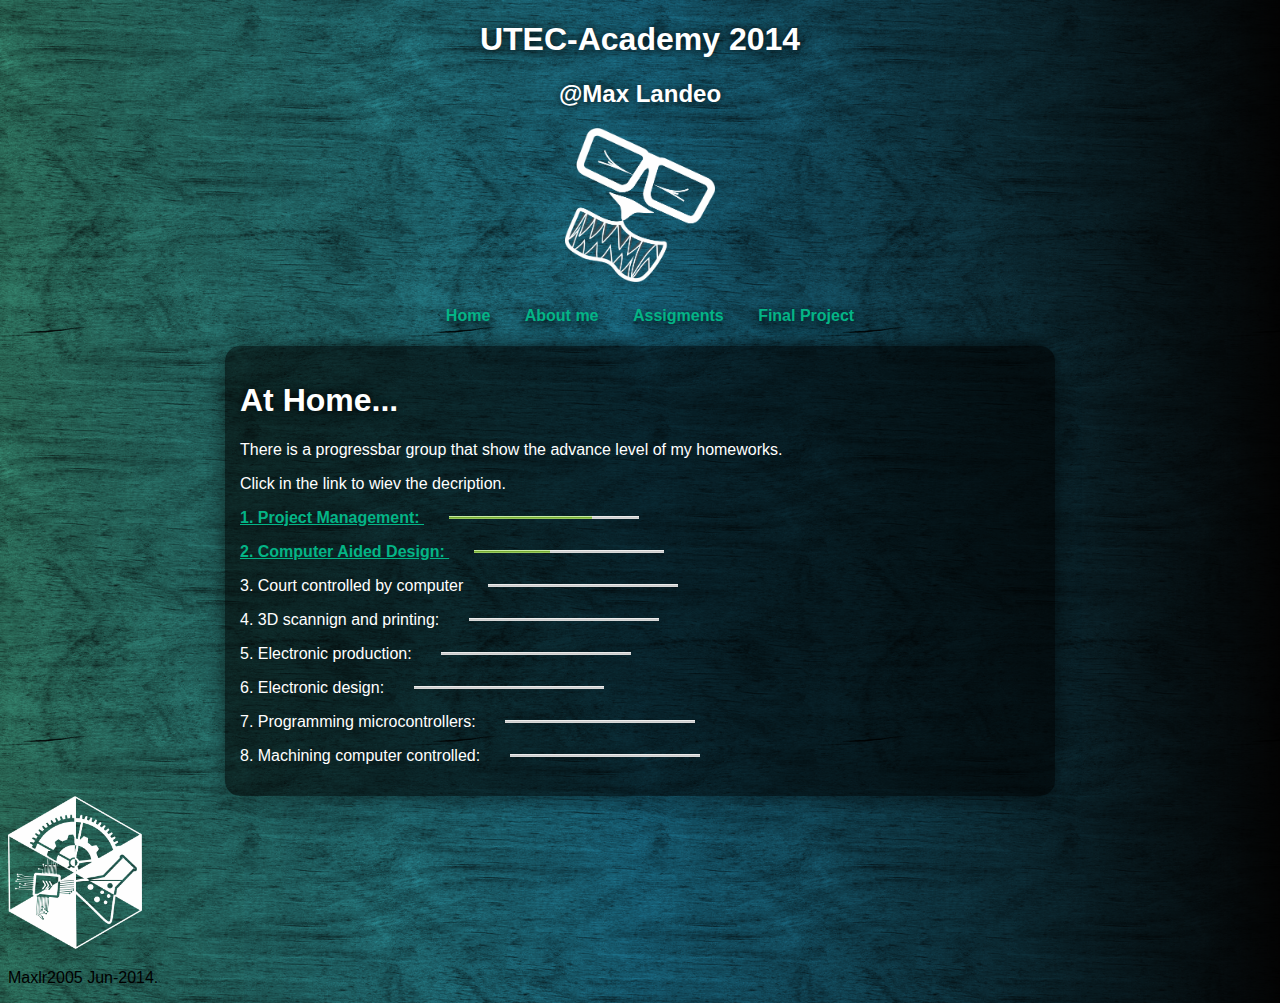
<file: thml5sublimecss3.html>
<!DOCTYPE html>
<html lang="es">
	<head>
		<meta charset='utf-8'>
		<link rel="stylesheet" type="text/css" href="stylesheet2.css">
		<script src="http://code.jquery.com/jquery-1.7.1.min.js"></script>
		<script src='scriptpract1.js'></script>
	</head>	
	<body>
		<div id='contenido'>
			<header>
				<hgroup>
					<h1><b>UTEC-Academy 2014</b></h1>
					<h2>@Max Landeo</h2>
					<img src="Maxlr2005logo.png" width="150" height="154">
				</hgroup>

			<nav>
				<ul id='PrincMenu'>
					<li><a href="index.html">Home</a></li>
					<li><a href="thml5sublimecss2.html">About me</a></li>
					<li><a href="thml5sublimecss3.html">Assigments</a></li>
					<li><a href="thml5sublimecss4.html">Final Project</a></li>
				</ul>
			</nav>

			</header>
			<section>
				<div id='TextoPrinc'>
					<hgroup>
						<h1>At Home...</h1>
					</hgroup>
					<p>There is a progressbar group that show the advance level
					of my homeworks.</p>
					<p>Click in the link to wiev the decription.</p>
					<p>
					</p>

					<p><a href="1_project_management.html">1. Project Management: </a><meter min='0' max='100' value='75'> 75% </meter></p>
					<p><a href="2_Computer_Aided_Design.html">2. Computer Aided Design: </a><meter min='0' max='100' value='40'> 40% </meter></p>
					<p>3. Court controlled by computer<meter min='0' max='100' value='0'> 15% </meter></p>
					<p>4. 3D scannign and printing: <meter min='0' max='100' value='0'> 0% </meter></p>
					<p>5. Electronic production: <meter min='0' max='100' value='0'> 0%</meter></p>
					<p>6. Electronic design: <meter min='0' max='100' value='0'> 0% </meter></p>
					<p>7. Programming microcontrollers: <meter min='0' max='100' value='0'> 0% </meter></p>
					<p>8. Machining computer controlled: <meter min='0' max='100' value='0'> 0% </meter></p>
				</div>
			</section>


		</div>
		<footer>
			<img src="Utecgarageblacklogo.png" width="134" height="153">
			<p>Maxlr2005 Jun-2014.</p>
		</footer>
		
	</body>
</html>
</file>
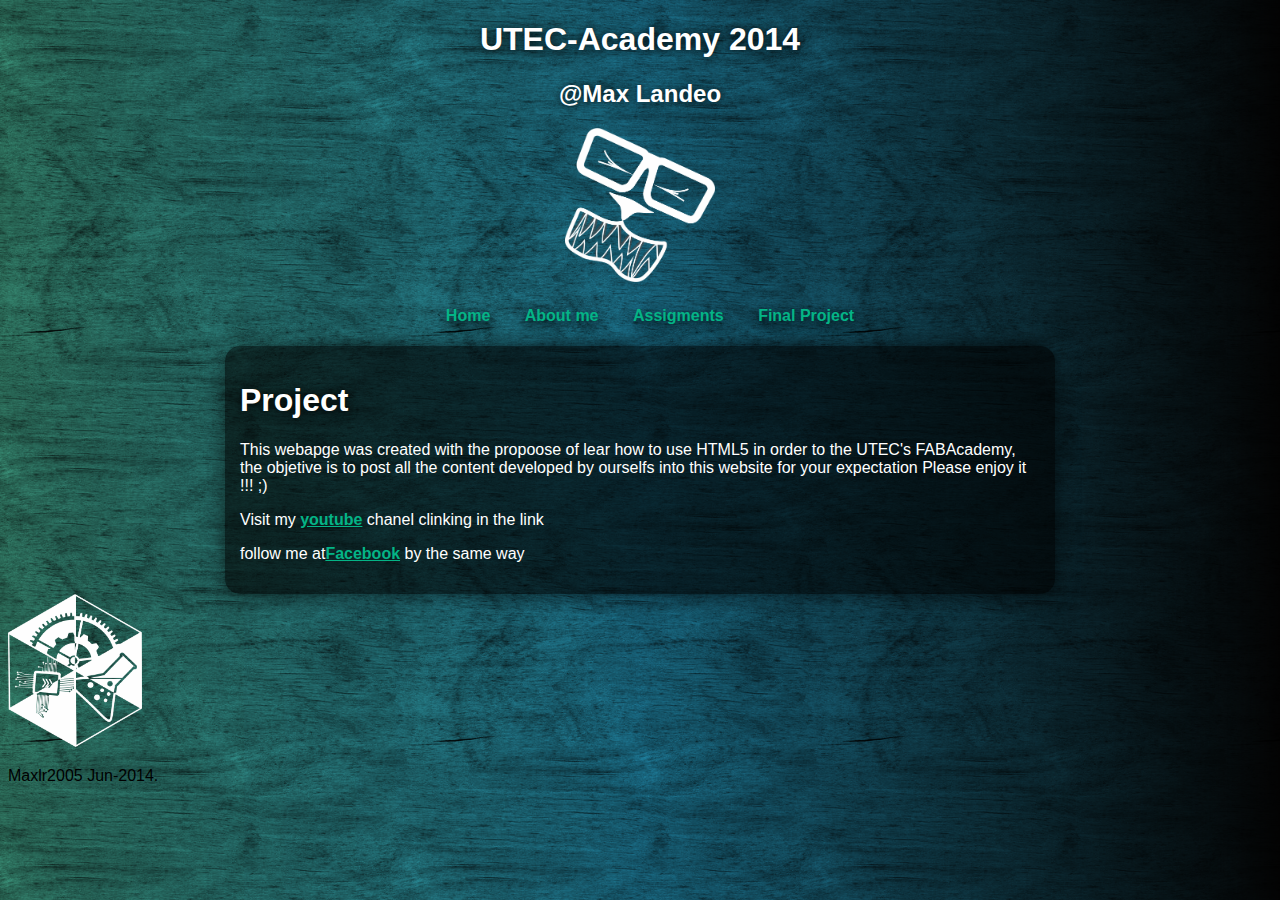
<file: thml5sublimecss4.html>
<!DOCTYPE html>
<html lang="es">
	<head>
		<meta charset='utf-8'>
		<link rel="stylesheet" type="text/css" href="stylesheet2.css">
		<script src="http://code.jquery.com/jquery-1.7.1.min.js"></script>
		<script src='scriptpract1.js'></script>
	</head>	
	<body>
		<div id='contenido'>
			<header>
				<hgroup>
					<h1><b>UTEC-Academy 2014</b></h1>
					<h2>@Max Landeo</h2>
					<img src="Maxlr2005logo.png" width="150" height="154">
				</hgroup>

			<nav>
				<ul>
					<li><a href="index.html">Home</a></li>
					<li><a href="thml5sublimecss2.html">About me</a></li>
					<li><a href="thml5sublimecss3.html">Assigments</a></li>
					<li><a href="thml5sublimecss4.html">Final Project</a></li>
				</ul>
			</nav>

			</header>
			<section>
				<div id='TextoPrinc'>
					<article>
						<hgroup>
							<h1>Project</h1>
						<hgroup>
						<p>	This webapge was created with the propoose of lear how to use HTML5
							in order to the UTEC's FABAcademy, the objetive is to post  all the
							content developed by ourselfs into this website for your expectation
							Please enjoy it !!! ;) </p>
					</article>
					<aside>
						<p>Visit my <a href="">youtube</a> chanel clinking in the link</p>
						<p>follow me at<a href="">Facebook</a> by the same way</p>
					</aside>
				</div>
			</section>


		</div>
		<footer>
			<img src="Utecgarageblacklogo.png" width="134" height="153">
			<p>Maxlr2005 Jun-2014.</p>
		</footer>
	</body>
</html>
</file>
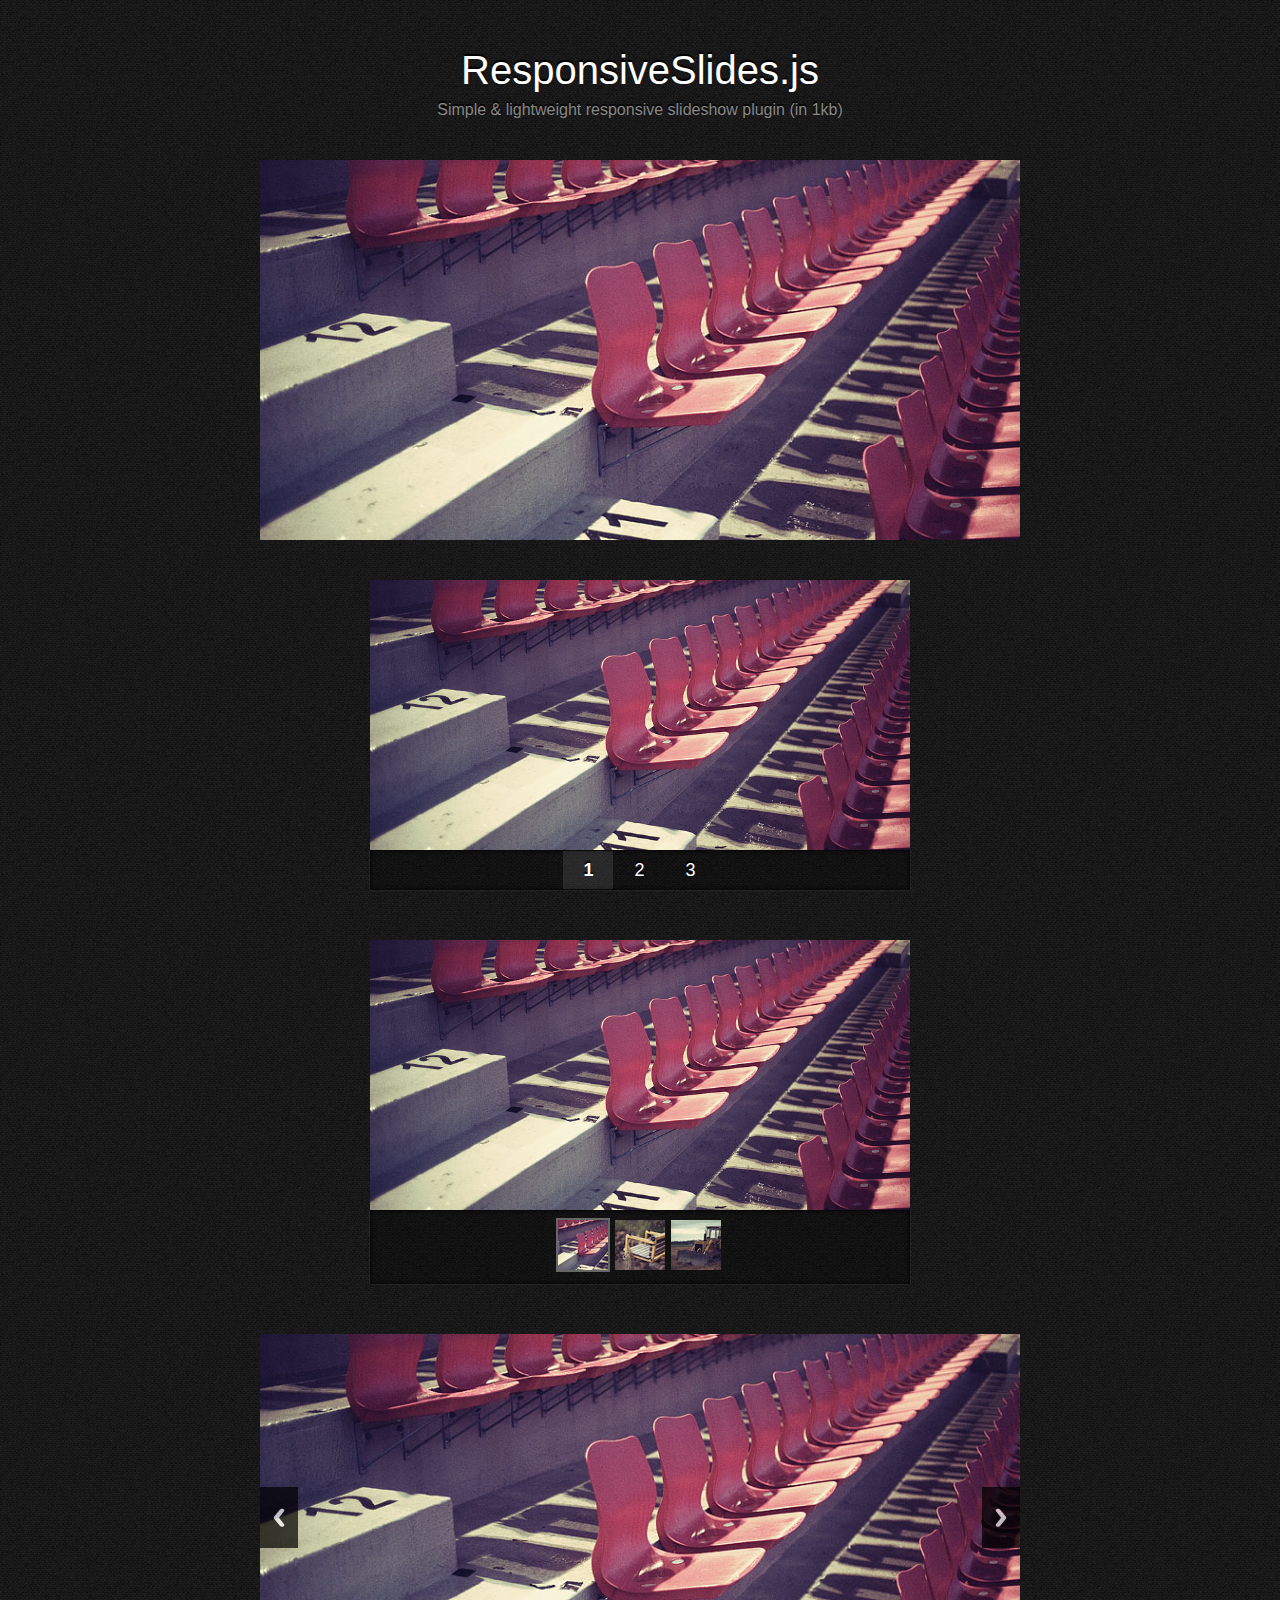
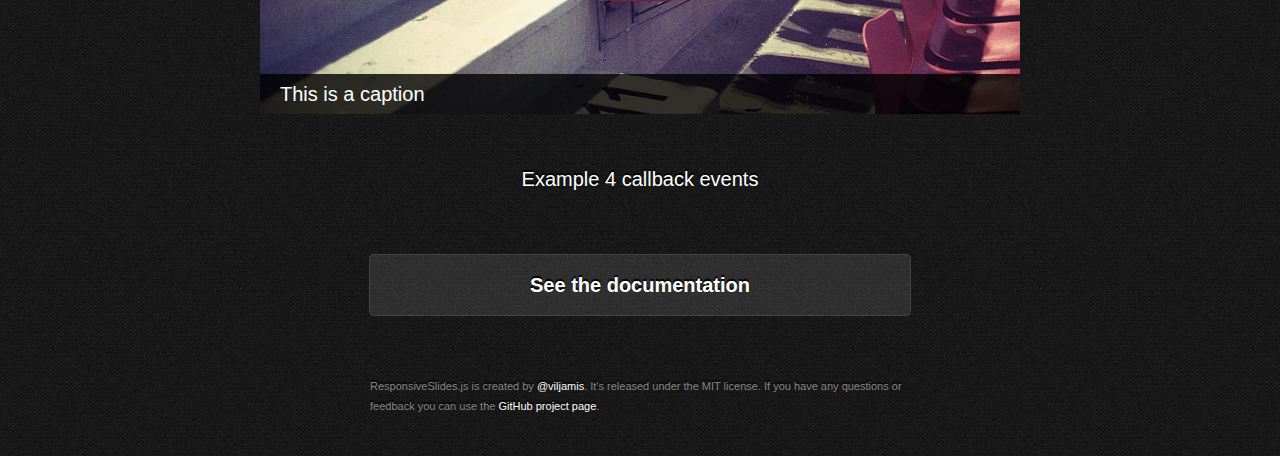
<file: ResponsiveSlides.js-master/demo/demo.html>
<!DOCTYPE html>
<html lang="en">
<head>
  <meta charset="utf-8">
  <title>ResponsiveSlides.js &middot; Responsive jQuery slideshow</title>
  <meta name="viewport" content="width=device-width,initial-scale=1">
  <link rel="stylesheet" href="../responsiveslides.css">
  <link rel="stylesheet" href="demo.css">
  <script src="http://ajax.googleapis.com/ajax/libs/jquery/1.8.3/jquery.min.js"></script>
  <script src="../responsiveslides.min.js"></script>
  <script>
    // You can also use "$(window).load(function() {"
    $(function () {

      // Slideshow 1
      $("#slider1").responsiveSlides({
        maxwidth: 800,
        speed: 800
      });

      // Slideshow 2
      $("#slider2").responsiveSlides({
        auto: false,
        pager: true,
        speed: 300,
        maxwidth: 540
      });

      // Slideshow 3
      $("#slider3").responsiveSlides({
        manualControls: '#slider3-pager',
        maxwidth: 540
      });

      // Slideshow 4
      $("#slider4").responsiveSlides({
        auto: false,
        pager: false,
        nav: true,
        speed: 500,
        namespace: "callbacks",
        before: function () {
          $('.events').append("<li>before event fired.</li>");
        },
        after: function () {
          $('.events').append("<li>after event fired.</li>");
        }
      });

    });
  </script>
</head>
<body>
  <div id="wrapper">
    <h1>ResponsiveSlides.js</h1>
    <h2>Simple &amp; lightweight responsive slideshow plugin (in 1kb)</h2>



    <!-- Slideshow 1 -->
    <ul class="rslides" id="slider1">
      <li><img src="images/1.jpg" alt=""></li>
      <li><img src="images/2.jpg" alt=""></li>
      <li><img src="images/3.jpg" alt=""></li>
    </ul>



    <!-- Slideshow 2 -->
    <ul class="rslides" id="slider2">
      <li><a href="#"><img src="images/1.jpg" alt=""></a></li>
      <li><a href="#"><img src="images/2.jpg" alt=""></a></li>
      <li><a href="#"><img src="images/3.jpg" alt=""></a></li>
    </ul>



    <!-- Slideshow 3 -->
    <ul class="rslides" id="slider3">
      <li><img src="images/1.jpg" alt=""></li>
      <li><img src="images/2.jpg" alt=""></li>
      <li><img src="images/3.jpg" alt=""></li>
    </ul>

    <!-- Slideshow 3 Pager -->
    <ul id="slider3-pager">
      <li><a href="#"><img src="images/1_thumb.jpg" alt=""></a></li>
      <li><a href="#"><img src="images/2_thumb.jpg" alt=""></a></li>
      <li><a href="#"><img src="images/3_thumb.jpg" alt=""></a></li>
    </ul>



    <!-- Slideshow 4 -->
    <div class="callbacks_container">
      <ul class="rslides" id="slider4">
        <li>
          <img src="images/1.jpg" alt="">
          <p class="caption">This is a caption</p>
        </li>
        <li>
          <img src="images/2.jpg" alt="">
          <p class="caption">This is another caption</p>
        </li>
        <li>
          <img src="images/3.jpg" alt="">
          <p class="caption">The third caption</p>
        </li>
      </ul>
    </div>

    <!-- This is here just to demonstrate the callbacks -->
    <ul class="events">
      <li><h3>Example 4 callback events</h3></li>
    </ul>



    <a href="http://responsiveslides.com/" id="download">See the documentation</a>
    <p class="footer">ResponsiveSlides.js is created by <a href="http://viljamis.com">@viljamis</a>. It's released under the MIT license. If you have any questions or feedback you can use the <a href="https://github.com/viljami/ResponsiveSlides.js">GitHub project page</a>.</p>
  </div>
</body>
</html>
</file>
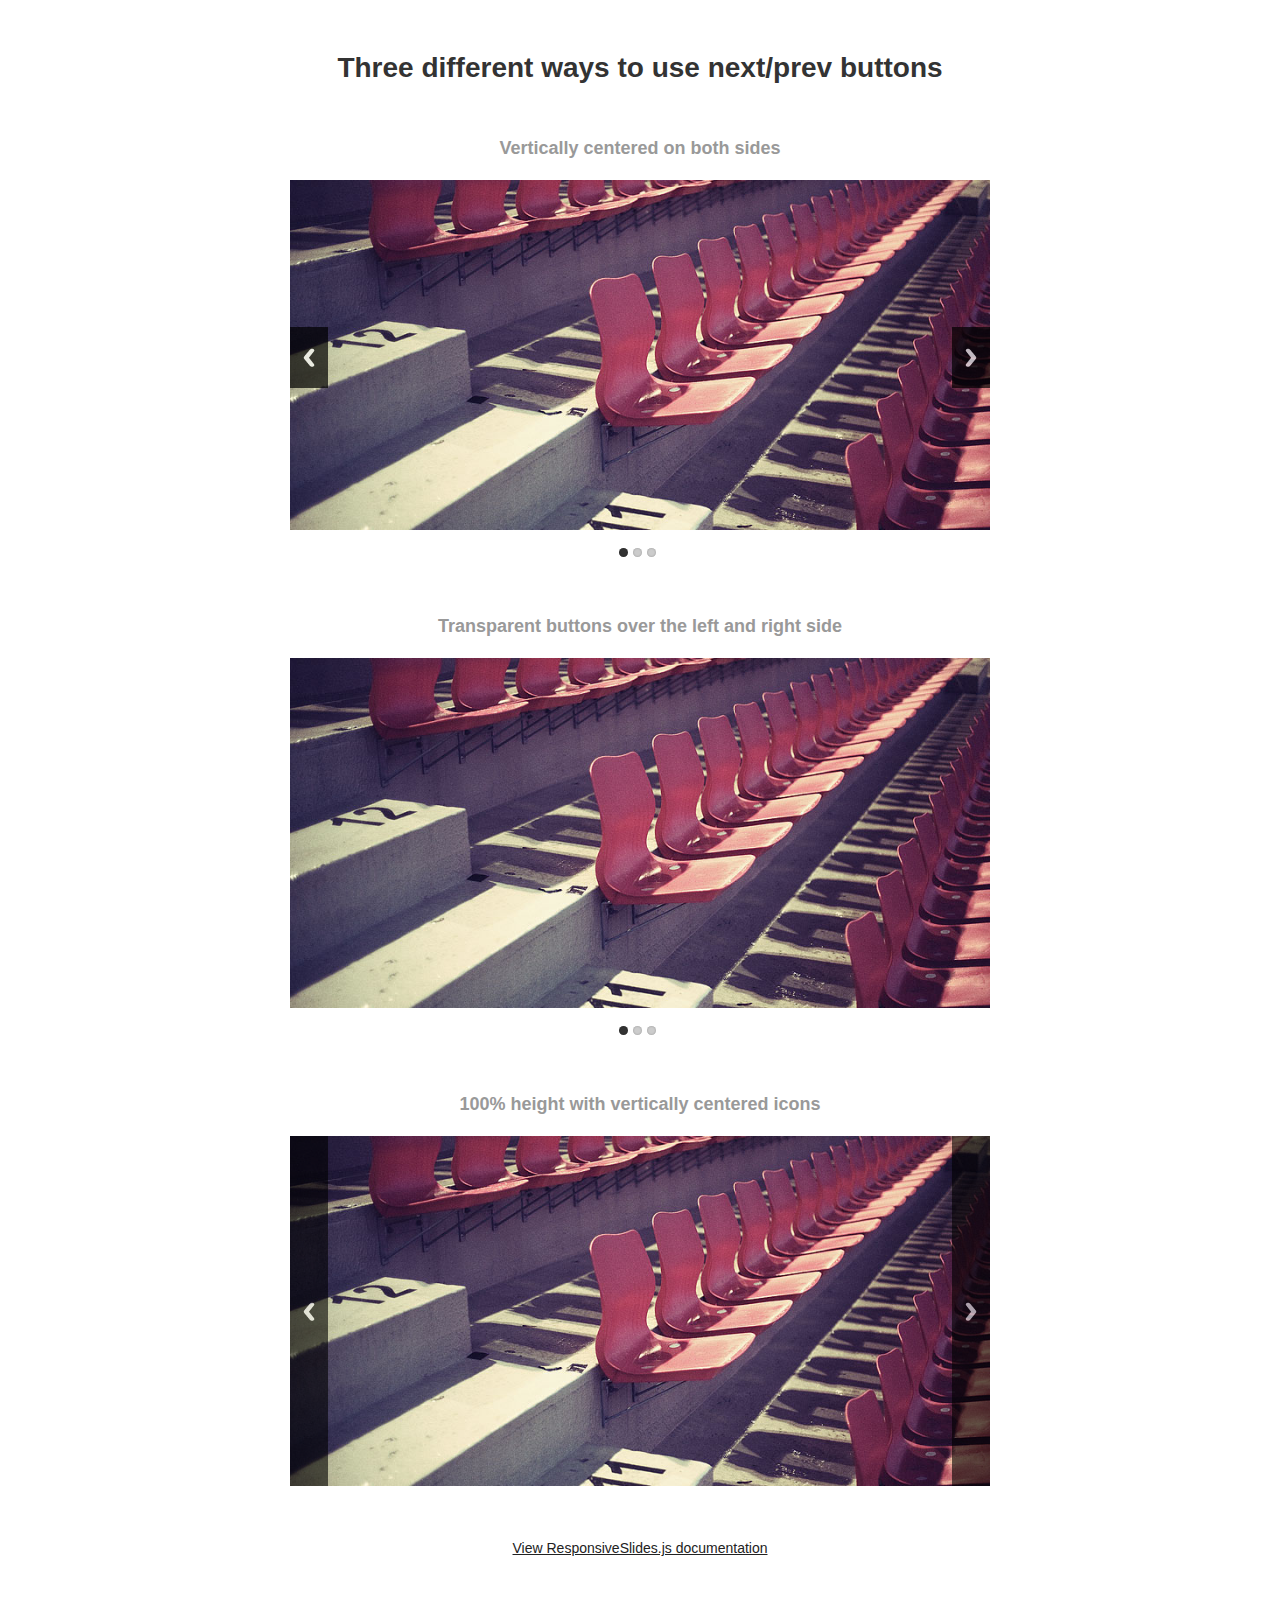
<file: ResponsiveSlides.js-master/demo/themes/themes.html>
<!DOCTYPE html>
<html lang="en">
<head>
  <meta charset="utf-8">
  <title>ResponsiveSlides.js &middot; Alternative themes</title>
  <meta name="viewport" content="width=device-width,initial-scale=1">
  <link rel="stylesheet" href="../../responsiveslides.css">
  <link rel="stylesheet" href="themes.css">
  <script src="http://ajax.googleapis.com/ajax/libs/jquery/1.8.3/jquery.min.js"></script>
  <script src="../../responsiveslides.min.js"></script>
  <script>
    // You can also use "$(window).load(function() {"
    $(function () {

      // Slideshow 1
      $("#slider1").responsiveSlides({
        auto: false,
        pager: true,
        nav: true,
        speed: 500,
        maxwidth: 800,
        namespace: "centered-btns"
      });

      // Slideshow 2
      $("#slider2").responsiveSlides({
        auto: false,
        pager: true,
        nav: true,
        speed: 500,
        maxwidth: 800,
        namespace: "transparent-btns"
      });

      // Slideshow 3
      $("#slider3").responsiveSlides({
        auto: false,
        pager: false,
        nav: true,
        speed: 500,
        maxwidth: 800,
        namespace: "large-btns"
      });

    });
  </script>
</head>
<body>
  <div id="wrapper">
    <h1>Three different ways to use next/prev buttons</h1>



    <h3>Vertically centered on both sides</h3>
    <!-- Slideshow 1 -->
    <div class="rslides_container">
      <ul class="rslides" id="slider1">
        <li><img src="../images/1.jpg" alt=""></li>
        <li><img src="../images/2.jpg" alt=""></li>
        <li><img src="../images/3.jpg" alt=""></li>
      </ul>
    </div>



    <h3>Transparent buttons over the left and right side</h3>
    <!-- Slideshow 2 -->
    <div class="rslides_container">
      <ul class="rslides" id="slider2">
        <li><img src="../images/1.jpg" alt=""></li>
        <li><img src="../images/2.jpg" alt=""></li>
        <li><img src="../images/3.jpg" alt=""></li>
      </ul>
    </div>



    <h3>100% height with vertically centered icons</h3>
    <!-- Slideshow 3 -->
    <div class="rslides_container">
      <ul class="rslides" id="slider3">
        <li><img src="../images/1.jpg" alt=""></li>
        <li><img src="../images/2.jpg" alt=""></li>
        <li><img src="../images/3.jpg" alt=""></li>
      </ul>
    </div>



    <a href="http://responsiveslides.com/">View ResponsiveSlides.js documentation</a>
  </div>
</body>
</html>
</file>
<file: stylesheet2.css>
body
{
	background: #050505;
background-image: url("jeanselacome.png"), url("ZenBG-2.png");
background-repeat: repeat-y, repeat;
	font-family:"Helvetica",Arial;	
}
#contenido
{
	width:1200px;
	margin: 0 auto;
	text-align: center;
}
h1
{
	color: #FFF;

	text-shadow: 0px 0px 10px rgba(0,0,0,1);

}
h2
{
	color:#FFF;
	text-shadow: 0px 0px 8px rgba(0,0,0,0.8);
}
nav ul li 
{
	display:inline-block;
	margin-right: 20px;
	color: #FFF;
	font-weight: bold;
	cursor: pointer;
	padding: 5px;
	text-shadow: 0px 5px 10px rgba(0,0,0,0.8);
	transition:all 0.3s linear;

	-webkit-transition:all 0.3s linear;
	-moz-transition:all 0.3s linear;
	-o-transition:all 0.3s linear;


}
nav ul li:hover
{
	background-color: rgba(0,0,0,0.6);
	color: #e44e2d;
	border-radius: 4px;
}
nav ul li a
{
	text-decoration: none;
}
#TextoPrinc
{
	width: 800px;
	height: auto;
	background: rgba(0,0,0,0.6);
	color: #FFF;
	margin: 0 auto;
	text-align: left;
	border-radius: 15px;
	padding: 15px;
	box-shadow: 0px 0px 22px rgba(0,0,0,0.6);
}
#task
{
	color: #e44e2d;
}
a
{
	color: #04B486;
	font-weight: bold;
}

meter
{
	color: #FFF;
	width: 200px;
	margin-left: 20px;
	border-radius: 14px;
	padding:5px;
}
label
{
	display: block;
}
#btnSubmitctus
{
	border: none;
	background-color: #FFF;
	color: #088A85;
	padding: 4px;
	margin: 20px;
	cursor: pointer;
	box-shadow: 0px 0px 10px rgba(0,0,0,0.7);
	border-radius: 10px;

}
#Rateus
{
	width: 150px;
	-webkit-appearance:none;
	background-color: #088A85;
	height: 20px;
	border-radius: 6px;
	cursor: pointer;

}
#Rateus::-webkit-slider-thumb
{
	-webkit-appearance:none;
	background-color: #FFF;
	border-radius: 4px;
	height: 15px;
	width: 10px;
}
#soon
{
	
	height: 304px;
	width: 684px;
}
</file>
<file: ResponsiveSlides.js-master/responsiveslides.css>
/*! http://responsiveslides.com v1.54 by @viljamis */

.rslides {
  position: relative;
  list-style: none;
  overflow: hidden;
  width: 100%;
  padding: 0;
  margin: 0;
  }

.rslides li {
  -webkit-backface-visibility: hidden;
  position: absolute;
  display: none;
  width: 100%;
  left: 0;
  top: 0;
  }

.rslides li:first-child {
  position: relative;
  display: block;
  float: left;
  }

.rslides img {
  display: block;
  height: auto;
  float: left;
  width: 100%;
  border: 0;
  }
</file>
<file: ResponsiveSlides.js-master/demo/demo.css>
* {
  margin: 0;
  padding: 0;
}

html {
  background: #222 url("images/bg.png") repeat;
}

body {
  _width: 70%;
  color: #888;
  font: 14px/20px Helvetica, Arial, sans-serif;
  margin: 20px auto 0;
  max-width: 800px;
  text-align: center;
  text-shadow: 0 -2px 1px #000;
  -webkit-font-smoothing: antialiased;
  }

h1 {
  font: 40px/60px "Helvetica Neue", Helvetica, Arial, sans-serif;
  color: #fff;
  font-weight: 200;
  }

h2 {
  font: 16px/20px "Helvetica Neue", Helvetica, Arial, sans-serif;
  margin-bottom: 40px;
  }

#wrapper {
  padding: 20px;
  }

p,h3,h4,pre {
  text-align: left;
  max-width: 540px;
  margin: 0 auto 20px;
  }

.rslides {
  margin: 0 auto 40px;
  }

#slider2,
#slider3 {
  box-shadow: none;
  -moz-box-shadow: none;
  -webkit-box-shadow: none;
  margin: 0 auto;
  }

.rslides_tabs {
  list-style: none;
  padding: 0;
  background: rgba(0,0,0,.25);
  box-shadow: 0 0 1px rgba(255,255,255,.3), inset 0 0 5px rgba(0,0,0,1.0);
  -moz-box-shadow: 0 0 1px rgba(255,255,255,.3), inset 0 0 5px rgba(0,0,0,1.0);
  -webkit-box-shadow: 0 0 1px rgba(255,255,255,.3), inset 0 0 5px rgba(0,0,0,1.0);
  font-size: 18px;
  list-style: none;
  margin: 0 auto 50px;
  max-width: 540px;
  padding: 10px 0;
  text-align: center;
  width: 100%;
  }

.rslides_tabs li {
  display: inline;
  float: none;
  margin-right: 1px;
  }

.rslides_tabs a {
  width: auto;
  line-height: 20px;
  padding: 9px 20px;
  height: auto;
  background: transparent;
  display: inline;
  }

.rslides_tabs li:first-child {
  margin-left: 0;
  }

.rslides_tabs .rslides_here a {
  background: rgba(255,255,255,.1);
  color: #fff;
  font-weight: bold;
  }

a {
  color: #fff;
  text-decoration: none;
  }

#download {
  background: #333;
  background: rgba(255,255,255,.1);
  border: 1px solid rgba(255,255,255,.1);
  border-radius: 5px;
  -moz-border-radius: 5px;
  -webkit-border-radius: 5px;
  display: block;
  font-size: 20px;
  font-weight: bold;
  margin: 60px auto;
  max-width: 500px;
  padding: 20px;
  }

#download:hover {
  background: rgba(255,255,255,.15);
  }

.footer {
  font-size: 11px;
  }

/* Callback example */

h3 {
  font: 20px/30px "Helvetica Neue", Helvetica, Arial, sans-serif;
  text-align: center;
  color: #fff;
  }

.events {
  list-style: none;
  }

.callbacks_container {
  margin-bottom: 50px;
  position: relative;
  float: left;
  width: 100%;
  }

.callbacks {
  position: relative;
  list-style: none;
  overflow: hidden;
  width: 100%;
  padding: 0;
  margin: 0;
  }

.callbacks li {
  position: absolute;
  width: 100%;
  left: 0;
  top: 0;
  }

.callbacks img {
  display: block;
  position: relative;
  z-index: 1;
  height: auto;
  width: 100%;
  border: 0;
  }

.callbacks .caption {
  display: block;
  position: absolute;
  z-index: 2;
  font-size: 20px;
  text-shadow: none;
  color: #fff;
  background: #000;
  background: rgba(0,0,0, .8);
  left: 0;
  right: 0;
  bottom: 0;
  padding: 10px 20px;
  margin: 0;
  max-width: none;
  }

.callbacks_nav {
  position: absolute;
  -webkit-tap-highlight-color: rgba(0,0,0,0);
  top: 52%;
  left: 0;
  opacity: 0.7;
  z-index: 3;
  text-indent: -9999px;
  overflow: hidden;
  text-decoration: none;
  height: 61px;
  width: 38px;
  background: transparent url("themes/themes.gif") no-repeat left top;
  margin-top: -45px;
  }

.callbacks_nav:active {
  opacity: 1.0;
  }

.callbacks_nav.next {
  left: auto;
  background-position: right top;
  right: 0;
  }

#slider3-pager a {
  display: inline-block;
}

#slider3-pager img {
  float: left;
}

#slider3-pager .rslides_here a {
  background: transparent;
  box-shadow: 0 0 0 2px #666;
}

#slider3-pager a {
  padding: 0;
}

@media screen and (max-width: 600px) {
  h1 {
    font: 24px/50px "Helvetica Neue", Helvetica, Arial, sans-serif;
    }
  .callbacks_nav {
    top: 47%;
    }
  }
</file>
<file: ResponsiveSlides.js-master/demo/themes/themes.css>
* {
  margin: 0;
  padding: 0;
  }

html {
  background: #fff;
  }

body {
  color: #333;
  font: 14px/24px sans-serif;
  margin: 0 auto;
  max-width: 700px;
  _width: 700px;
  padding: 0 30px;
  text-align: center;
  -webkit-font-smoothing: antialiased;
  }

#wrapper {
  float: left;
  width: 100%;
  margin-bottom: 50px;
  }

h1 {
  font: 600 28px/36px sans-serif;
  margin: 50px 0;
  }

h3 {
  font: 600 18px/24px sans-serif;
  color: #999;
  margin: 0 0 20px;
  }

a {
  color: #222;
  }

.rslides {
  margin: 0 auto;
  }

.rslides_container {
  margin-bottom: 50px;
  position: relative;
  float: left;
  width: 100%;
  }

.centered-btns_nav {
  z-index: 3;
  position: absolute;
  -webkit-tap-highlight-color: rgba(0,0,0,0);
  top: 50%;
  left: 0;
  opacity: 0.7;
  text-indent: -9999px;
  overflow: hidden;
  text-decoration: none;
  height: 61px;
  width: 38px;
  background: transparent url("themes.gif") no-repeat left top;
  margin-top: -45px;
  }

.centered-btns_nav:active {
  opacity: 1.0;
  }

.centered-btns_nav.next {
  left: auto;
  background-position: right top;
  right: 0;
  }

.transparent-btns_nav {
  z-index: 3;
  position: absolute;
  -webkit-tap-highlight-color: rgba(0,0,0,0);
  top: 0;
  left: 0;
  display: block;
  background: #fff; /* Fix for IE6-9 */
  opacity: 0;
  filter: alpha(opacity=1);
  width: 48%;
  text-indent: -9999px;
  overflow: hidden;
  height: 91%;
  }

.transparent-btns_nav.next {
  left: auto;
  right: 0;
  }

.large-btns_nav {
  z-index: 3;
  position: absolute;
  -webkit-tap-highlight-color: rgba(0,0,0,0);
  opacity: 0.6;
  text-indent: -9999px;
  overflow: hidden;
  top: 0;
  bottom: 0;
  left: 0;
  background: #000 url("themes.gif") no-repeat left 50%;
  width: 38px;
  }

.large-btns_nav:active {
  opacity: 1.0;
  }

.large-btns_nav.next {
  left: auto;
  background-position: right 50%;
  right: 0;
  }

.centered-btns_nav:focus,
.transparent-btns_nav:focus,
.large-btns_nav:focus {
  outline: none;
  }

.centered-btns_tabs,
.transparent-btns_tabs,
.large-btns_tabs {
  margin-top: 10px;
  text-align: center;
  }

.centered-btns_tabs li,
.transparent-btns_tabs li,
.large-btns_tabs li {
  display: inline;
  float: none;
  _float: left;
  *float: left;
  margin-right: 5px;
  }

.centered-btns_tabs a,
.transparent-btns_tabs a,
.large-btns_tabs a {
  text-indent: -9999px;
  overflow: hidden;
  -webkit-border-radius: 15px;
  -moz-border-radius: 15px;
  border-radius: 15px;
  background: #ccc;
  background: rgba(0,0,0, .2);
  display: inline-block;
  _display: block;
  *display: block;
  -webkit-box-shadow: inset 0 0 2px 0 rgba(0,0,0,.3);
  -moz-box-shadow: inset 0 0 2px 0 rgba(0,0,0,.3);
  box-shadow: inset 0 0 2px 0 rgba(0,0,0,.3);
  width: 9px;
  height: 9px;
  }

.centered-btns_here a,
.transparent-btns_here a,
.large-btns_here a {
  background: #222;
  background: rgba(0,0,0, .8);
  }
</file>
